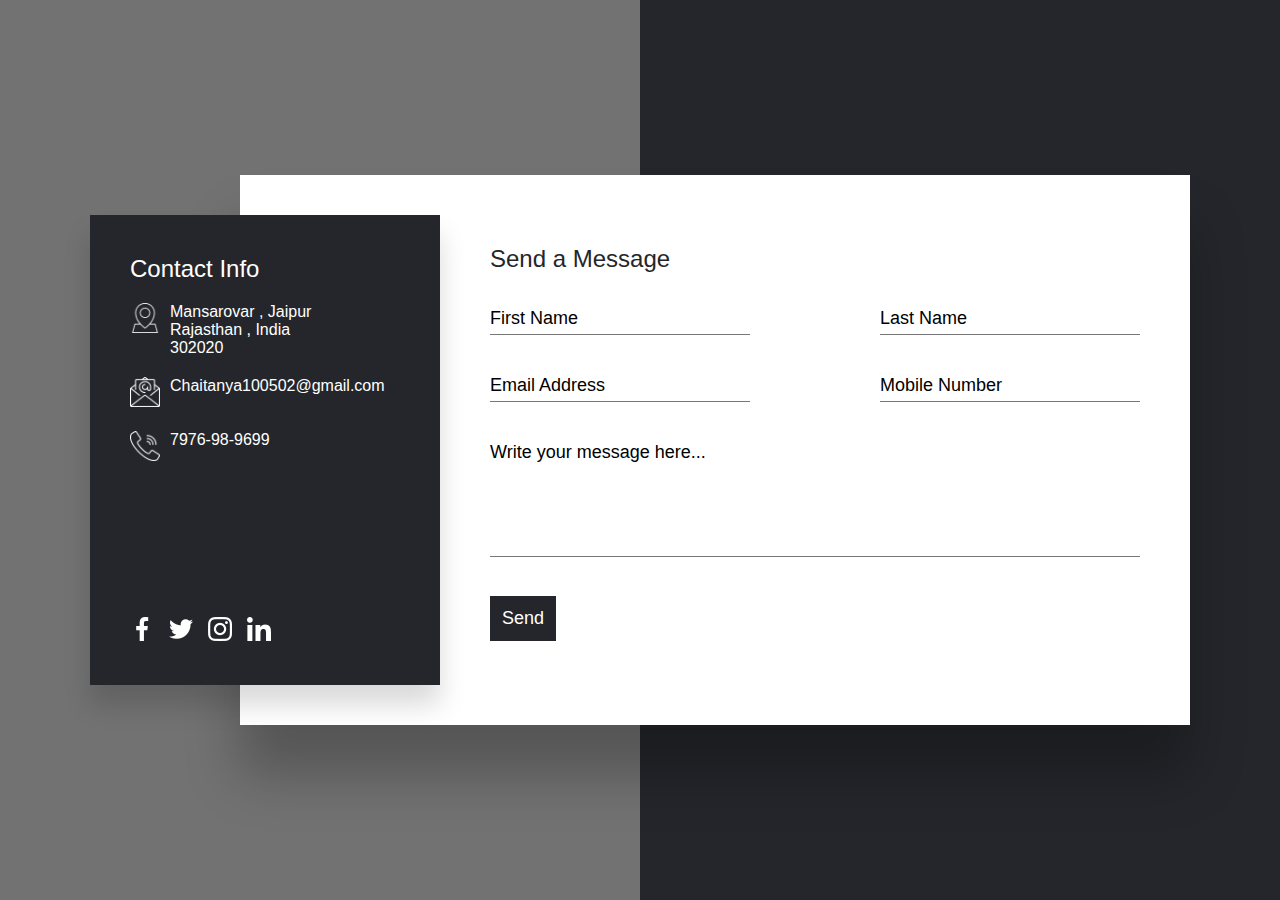
<file: Projects/contact us page/index.html>
<!DOCTYPE html>
<html lang="en">

<head>
    <meta charset="UTF-8">
    <meta http-equiv="X-UA-Compatible" content="IE=edge">
    <meta name="viewport" content="width=device-width, initial-scale=1.0">
    <link rel="stylesheet" href="style.css">
    <title>Document</title>
</head>

<body>

    <section>
        <div class="container">


            <!--Contact Info Starts-->
            <div class="contactInfo">
                <div>

                    <h2> Contact Info</h2>
                    <ul class="info">
                        <li>
                            <span> <img src="./Img/location.png" alt=""></span>
                            <span>
                                Mansarovar , Jaipur <br>
                                Rajasthan , India <br>
                                302020
                            </span>
                        </li>
                        <li>
                            <span> <img src="./Img/mail.png" alt=""></span>
                            <span> Chaitanya100502@gmail.com</span>
                        </li>
                        <li>
                            <span> <img src="./Img/call.png" alt=""></span>
                            <span> 7976-98-9699</span>
                        </li>
                    </ul>
                </div>
                <ul class="sci">

                    <li>
                        <a href="#"><img src="./Img/1.png" alt=""></a>
                    </li>
                    <li>
                        <a href="#"><img src="./Img/2.png" alt=""></a>
                    </li>
                    <li>
                        <a href="#"><img src="./Img/3.png" alt=""></a>
                    </li>

                    <li>
                        <a href="#"><img src="./Img/5.png" alt=""></a>
                    </li>

                </ul>
            </div>
            <!-- Contact Form Starts-->
            <div class="contactForm">
                <h2>Send a Message</h2>
                <div class="formBox">
                    <div class="inputBox w50">
                        <input type="text" required>
                        <span>First Name</span>
                    </div>
                    <div class="inputBox w50">
                        <input type="text" required>
                        <span>Last Name</span>
                    </div>
                    <div class="inputBox w50">
                        <input type="email" required>
                        <span>Email Address</span>
                    </div>
                    <div class="inputBox w50">
                        <input type="text" required>
                        <span>Mobile Number</span>
                    </div>
                    <div class="inputBox w100">
                        <textarea name="" id="" cols="30" rows="10" required></textarea>
                        <span>Write your message here...</span>
                    </div>
                    <div class="inputBox">
                        <input type="submit" value="Send">
                    </div>

                </div>

            </div>
        </div>
    </section>

</body>

</html>
</file>
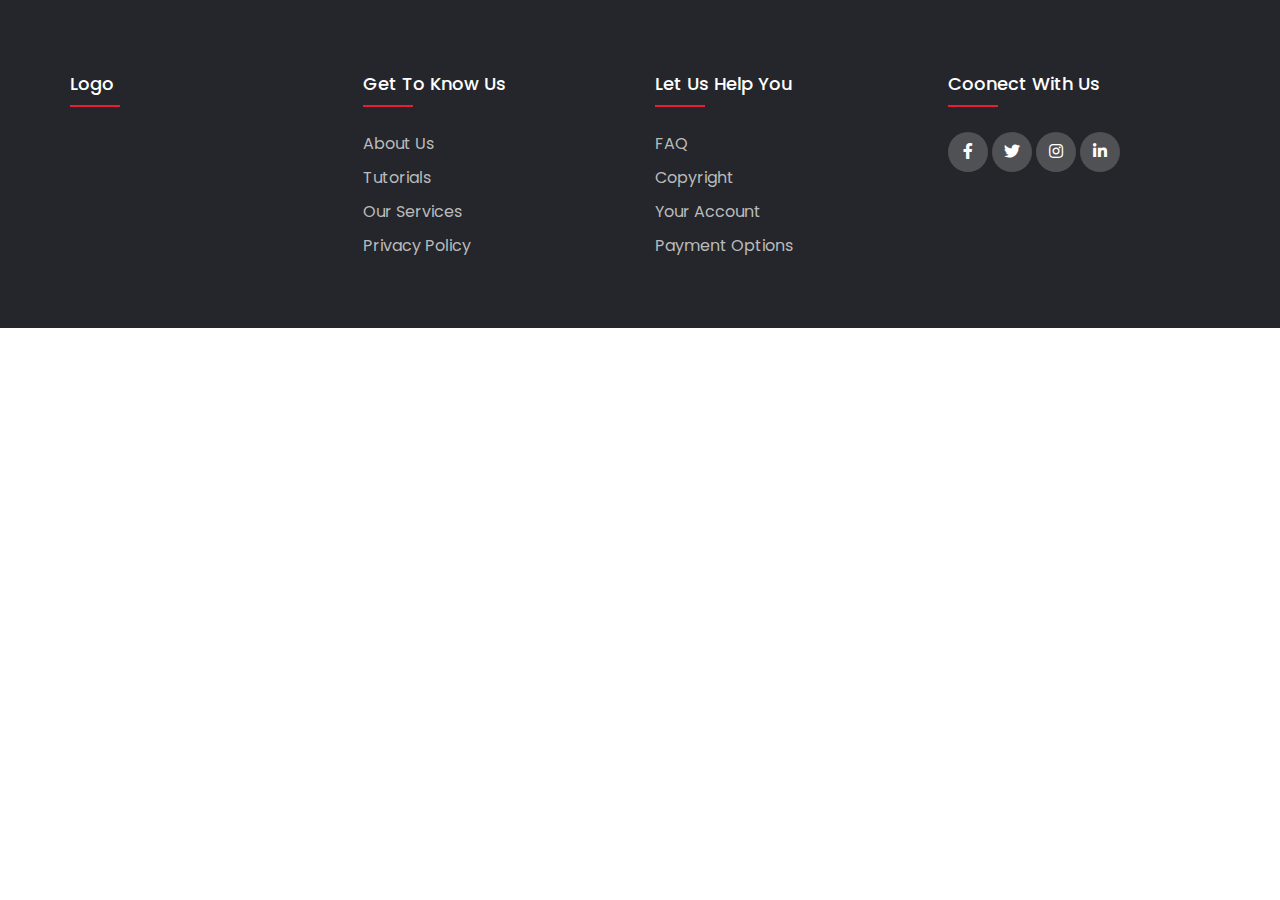
<file: Projects/footer/index.html>
<!DOCTYPE html>
<html lang="en">

<head>
    <meta charset="UTF-8">
    <meta http-equiv="X-UA-Compatible" content="IE=edge">
    <meta name="viewport" content="width=device-width, initial-scale=1.0">
    <!--This is linking the css file and the fonts-->
    <link rel="stylesheet" href="style.css">
    <link rel="stylesheet" href="https://cdnjs.cloudflare.com/ajax/libs/font-awesome/5.15.4/css/all.min.css">
    <title>Footer</title>
</head>

<body>
    <!--

         

    -->

    <footer class="footer">
        <div class="container">
            <div class="row">

                <div class="footer-col">
                    <h4>Logo</h4>
                    <!-- <ul>
                        <li> <a href="#">About us</a> </li>
                        <li><a href="#">Our Services</a></li>
                        <li> <a href="#">Privacy Policy</a></li>
                    </ul> -->
                </div>

                <div class="footer-col">
                    <h4> Get to know us</h4>
                    <ul>
                        <li> <a href="#">About us</a> </li>
                        <li> <a href="#">Tutorials</a></li>
                        <li><a href="#">Our Services</a></li>
                        <li> <a href="#">Privacy Policy</a></li>

                    </ul>
                </div>

                <div class="footer-col">
                    <h4> Let Us Help You</h4>
                    <ul>
                        <li><a href="#">FAQ</a> </li>
                        <li><a href="#">Copyright</a> </li>
                        <li><a href="#">Your Account</a></li>
                        <li><a href="#">Payment Options</a></li>

                    </ul>
                </div>

                <div class="footer-col">
                    <h4> Coonect with us</h4>
                    <div class="social-links">
                        <a href="#"> <i class="fab fa-facebook-f"></i></a>
                        <a href="#"> <i class="fab fa-twitter"></i></a>
                        <a href="#"> <i class="fab fa-instagram"></i></a>
                        <a href="#"> <i class="fab fa-linkedin-in"></i></a>
                    </div>
                </div>

            </div>

        </div>
    </footer>



</body>

</html>
</file>
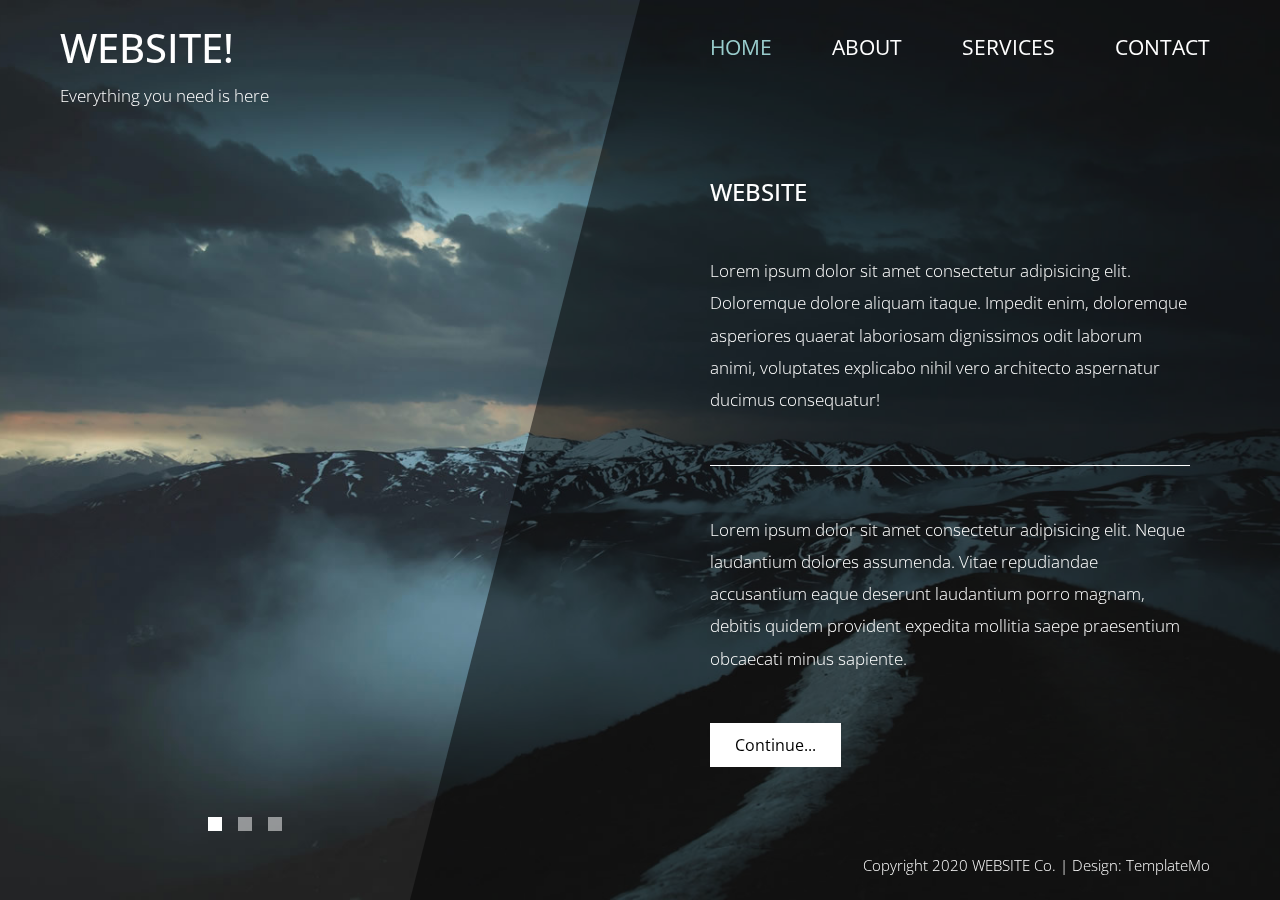
<file: templates/template1/index.html>
<!DOCTYPE html>
<html lang="en">

<head>
    <meta charset="UTF-8">
    <meta name="viewport" content="width=device-width, initial-scale=1.0">
    <meta http-equiv="X-UA-Compatible" content="ie=edge">
    <title>WEBSITE !</title>
    <link href="https://fonts.googleapis.com/css?family=Open+Sans:300,400" rel="stylesheet" />
    <!-- https://fonts.google.com/ -->
    <link href="css/bootstrap.min.css" rel="stylesheet" />



    <link href="css/templatemo-diagoona.css" rel="stylesheet" />



</head>

<body>
    <div class="tm-container">
        <div>
            <div class="tm-row pt-4">
                <div class="tm-col-left">
                    <div class="tm-site-header media">
                        <i class="fas fa-umbrella-beach fa-3x mt-1 tm-logo"></i>
                        <div class="media-body">
                            <h1 class="tm-sitename text-uppercase">WEBSITE!</h1>
                            <p class="tm-slogon">Everything you need is here</p>
                        </div>
                    </div>
                </div>
                <div class="tm-col-right">
                    <nav class="navbar navbar-expand-lg" id="tm-main-nav">
                        <button class="navbar-toggler toggler-example mr-0 ml-auto" type="button" data-toggle="collapse" data-target="#navbar-nav" aria-controls="navbar-nav" aria-expanded="false" aria-label="Toggle navigation">
                            <span><i class="fas fa-bars"></i></span>
                        </button>
                        <div class="collapse navbar-collapse tm-nav" id="navbar-nav">
                            <ul class="navbar-nav text-uppercase">
                                <li class="nav-item active">
                                    <a class="nav-link tm-nav-link" href="#">Home <span
                                            class="sr-only">(current)</span></a>
                                </li>
                                <li class="nav-item">
                                    <a class="nav-link tm-nav-link" href="about.html">About</a>
                                </li>
                                <li class="nav-item">
                                    <a class="nav-link tm-nav-link" href="services.html">Services</a>
                                </li>
                                <li class="nav-item">
                                    <a class="nav-link tm-nav-link" href="contact.html">Contact</a>
                                </li>
                            </ul>
                        </div>
                    </nav>
                </div>
            </div>

            <div class="tm-row">
                <div class="tm-col-left"></div>
                <main class="tm-col-right">
                    <section class="tm-content">
                        <h2 class="mb-5 tm-content-title">WEBSITE</h2>
                        <p class="mb-5">Lorem ipsum dolor sit amet consectetur adipisicing elit. Doloremque dolore aliquam itaque. Impedit enim, doloremque asperiores quaerat laboriosam dignissimos odit laborum animi, voluptates explicabo nihil vero architecto aspernatur
                            ducimus consequatur!</p>
                        <hr class="mb-5">
                        <p class="mb-5">Lorem ipsum dolor sit amet consectetur adipisicing elit. Neque laudantium dolores assumenda. Vitae repudiandae accusantium eaque deserunt laudantium porro magnam, debitis quidem provident expedita mollitia saepe praesentium obcaecati
                            minus sapiente.</p>
                        <a href="about.html" class="btn btn-primary">Continue...</a>
                    </section>
                </main>
            </div>
        </div>

        <div class="tm-row">
            <div class="tm-col-left text-center">
                <ul class="tm-bg-controls-wrapper">
                    <li class="tm-bg-control active" data-id="0"></li>
                    <li class="tm-bg-control" data-id="1"></li>
                    <li class="tm-bg-control" data-id="2"></li>
                </ul>
            </div>
            <div class="tm-col-right tm-col-footer">
                <footer class="tm-site-footer text-right">
                    <p class="mb-0">Copyright 2020 WEBSITE Co. | Design: <a rel="nofollow" target="_parent" href="https://templatemo.com" class="tm-text-link">TemplateMo</a></p>
                </footer>
            </div>
        </div>

        <!-- Diagonal background design -->
        <div class="tm-bg">
            <div class="tm-bg-left"></div>
            <div class="tm-bg-right"></div>
        </div>
    </div>

    <script src="js/jquery-3.4.1.min.js"></script>
    <script src="js/bootstrap.min.js"></script>
    <script src="js/jquery.backstretch.min.js"></script>
    <script src="js/templatemo-script.js"></script>
</body>

</html>
</file>
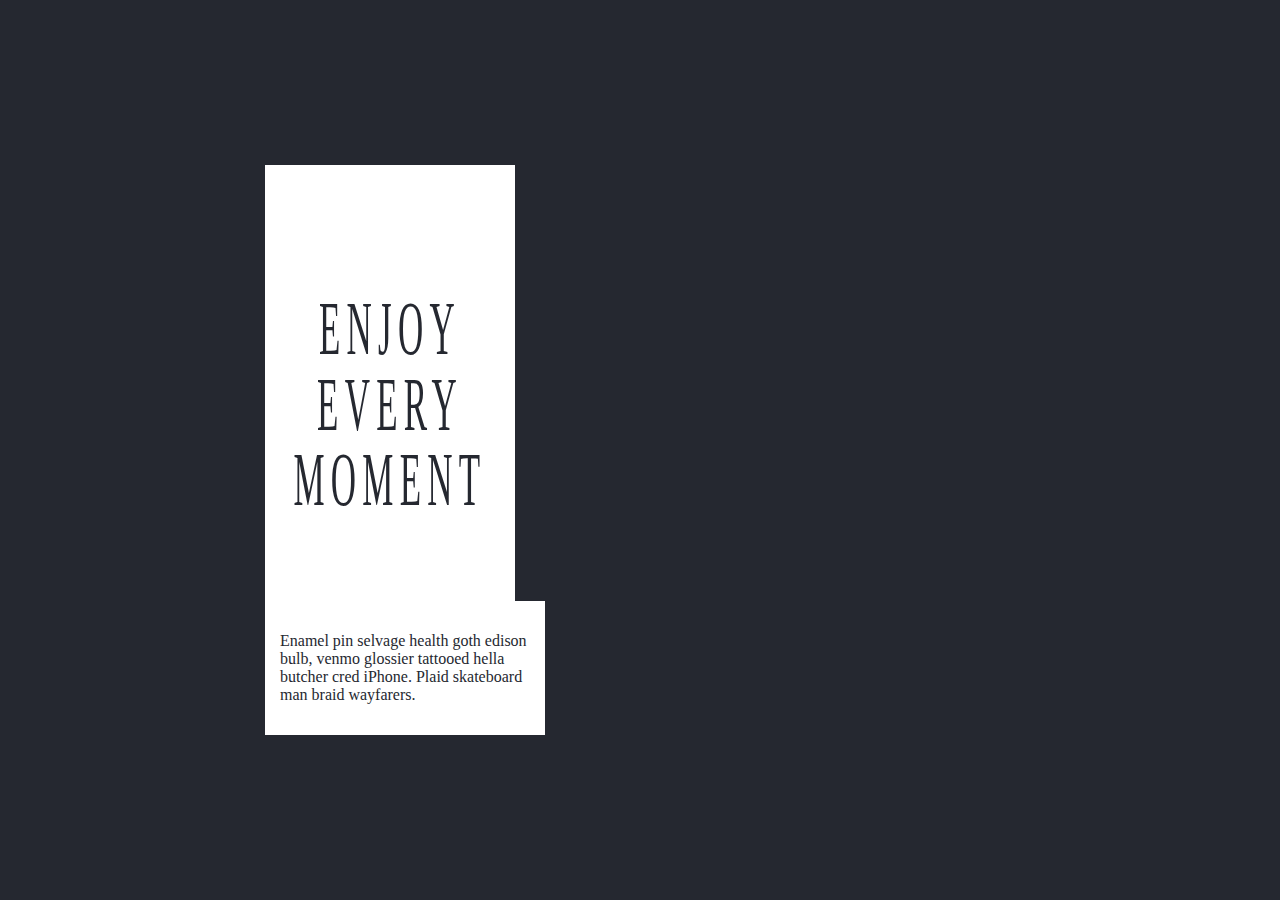
<file: Projects/Cards/2/index.html>
<!DOCTYPE html>
<html lang="en">

<head>
    <meta charset="UTF-8">
    <meta http-equiv="X-UA-Compatible" content="IE=edge">
    <meta name="viewport" content="width=device-width, initial-scale=1.0">
    <link rel="stylesheet" href="style.css">
    <title>Document</title>

</head>

<body>


    <div class="container-fluid">
        <!-- <div> -->
        <!-- <figure>
                <div class="media" style="background-image:url(https://s3-us-west-2.amazonaws.com/s.cdpn.io/584938/bg_15.png)"></div>
                <figcaption>
                    <svg viewBox="0 0 200 200" version="1.1" preserveAspectRatio="none" xmlns="http://www.w3.org/2000/svg">
                <defs>
                  <mask id="mask" x="0" y="0" width="100%" height="100%">
                    <rect id="alpha" x="0" y="0" width="100%" height="100%"></rect>
                    <text class="title" dx="50%" dy="2.5em">ENJOY</text>
                    <text class="title" dx="50%" dy="3.5em">EVERY</text>
                    <text class="title" dx="50%" dy="4.5em">MOMENT</text>
                  </mask>
                </defs>
                <rect id="base" x="0" y="0" width="100%" height="100%"></rect>
              </svg>
                    <div class="body">
                        <p>Enamel pin selvage health goth edison bulb, venmo glossier tattooed hella butcher cred iPhone.</p>
                    </div>
                </figcaption>
                <a href="#"></a>
            </figure>
        </div> -->
        <div>
            <figure>
                <div class="media" style="background-image:url(https://s3-us-west-2.amazonaws.com/s.cdpn.io/584938/bg_5.png)"></div>
                <figcaption>
                    <svg viewBox="0 0 200 200" version="1.1" preserveAspectRatio="none" xmlns="http://www.w3.org/2000/svg">
                <defs>
                  <mask id="mask" x="0" y="0" width="100%" height="100%">
                    <rect id="alpha" x="0" y="0" width="100%" height="100%"></rect>
                    <text class="title" dx="50%" dy="2.5em">ENJOY</text>
                    <text class="title" dx="50%" dy="3.5em">EVERY</text>
                    <text class="title" dx="50%" dy="4.5em">MOMENT</text>
                  </mask>
                </defs>
                <rect id="base" x="0" y="0" width="100%" height="100%"></rect>
              </svg>
                    <div class="body">
                        <p>Enamel pin selvage health goth edison bulb, venmo glossier tattooed hella butcher cred iPhone. Plaid skateboard man braid wayfarers.</p>
                    </div>
                </figcaption>
                <a href="#"></a>
            </figure>
        </div>
    </div>

</body>

</html>
</file>
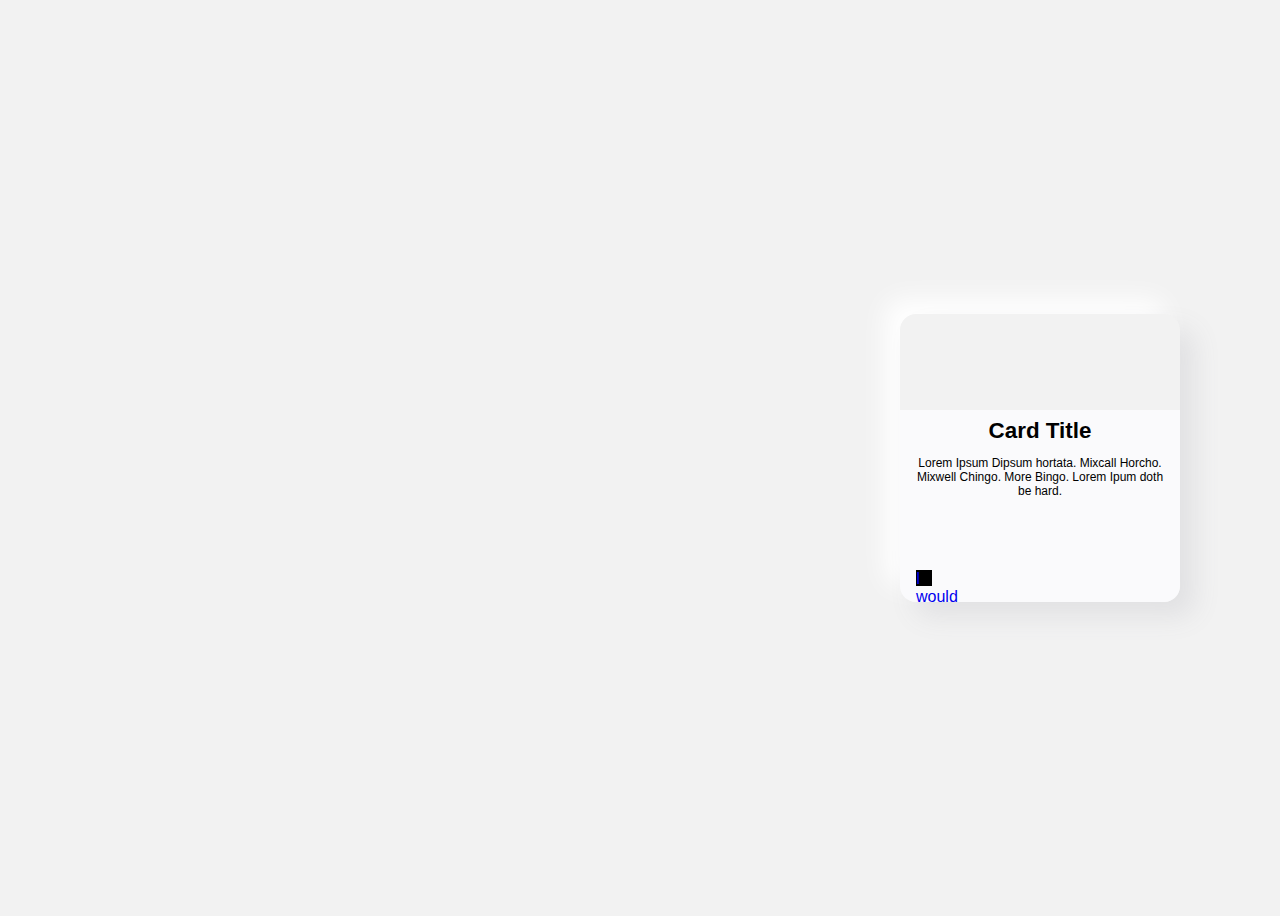
<file: Projects/Cards/3/index.html>
<!DOCTYPE html>
<html lang="en">

<head>
    <meta charset="UTF-8">
    <meta http-equiv="X-UA-Compatible" content="IE=edge">
    <meta name="viewport" content="width=device-width, initial-scale=1.0">
    <link rel="stylesheet" href="style.css">
    <title>Document</title>
</head>

<body>

    <div class="center">
        <div class="property-card">
            <a href="#">
                <div class="property-image">
                    <div class="property-image-title">
                        <h5>Card Title</h5> If you want it, turn on the CSS also.
                    </div>
                </div>
            </a>
            <div class="property-description">
                <h5> Card Title </h5>
                <p>Lorem Ipsum Dipsum hortata. Mixcall Horcho. Mixwell Chingo. More Bingo. Lorem Ipum doth be hard.</p>
            </div>
            <a href="#">
                <div class="property-social-icons">
                    I would usually put multipe divs inside here set to flex. Some people might use Ul li. Multiple Solutions
                </div>
            </a>
        </div>
    </div>




</body>

</html>
</file>
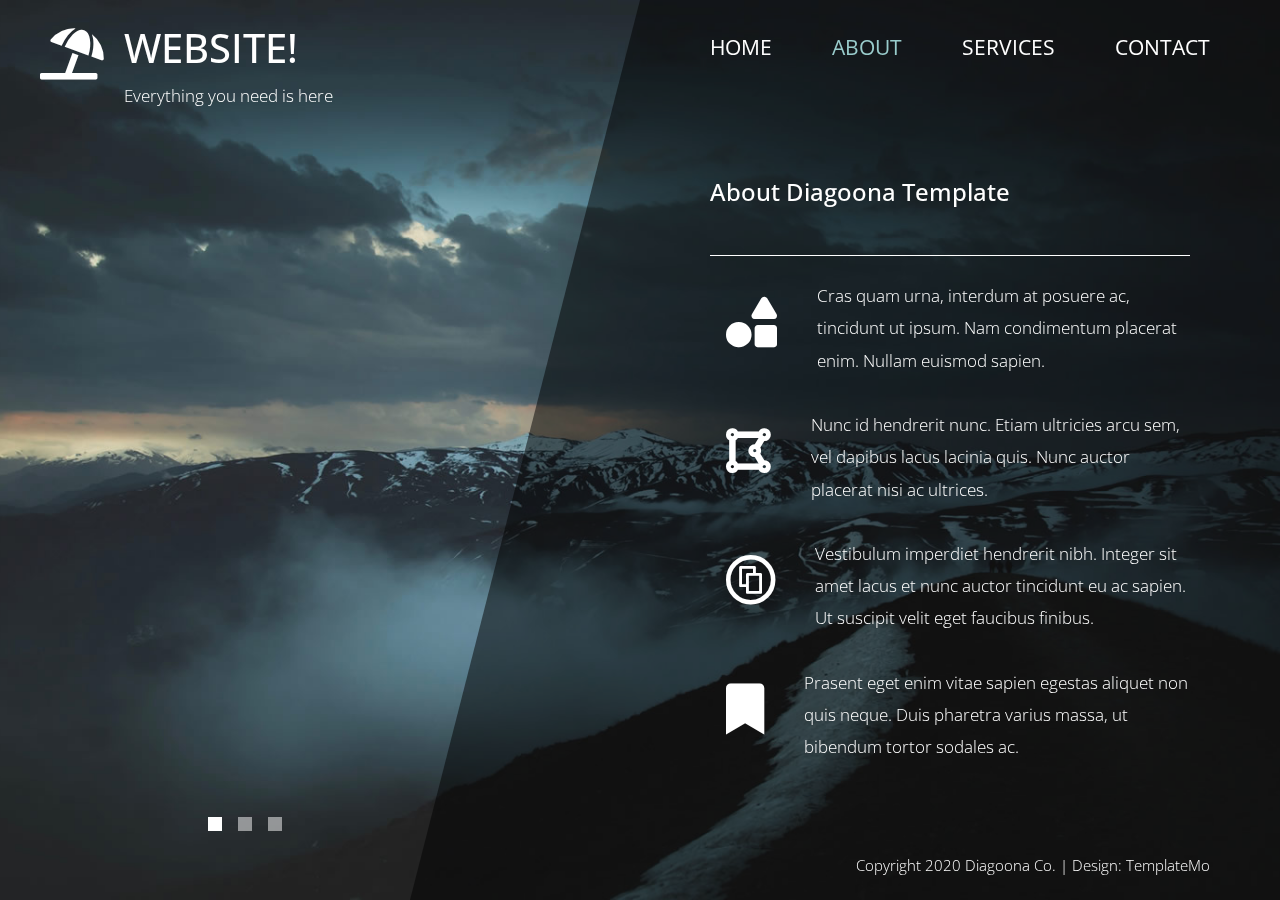
<file: templates/template1/about.html>
<!DOCTYPE html>
<html lang="en">

<head>
    <meta charset="UTF-8">
    <meta name="viewport" content="width=device-width, initial-scale=1.0">
    <meta http-equiv="X-UA-Compatible" content="ie=edge">
    <title>WEBSITE !</title>
    <link href="https://fonts.googleapis.com/css?family=Open+Sans:300,400" rel="stylesheet" />
    <!-- https://fonts.google.com/ -->
    <link href="css/bootstrap.min.css" rel="stylesheet" />
    <!-- https://getbootstrap.com/ -->
    <link href="fontawesome/css/all.min.css" rel="stylesheet" />
    <!-- https://fontawesome.com/ -->
    <link href="css/templatemo-diagoona.css" rel="stylesheet" />
    <!--

TemplateMo 550 Diagoona

https://templatemo.com/tm-550-diagoona

-->
</head>

<body>
    <div class="tm-container">
        <div>
            <div class="tm-row pt-4">
                <div class="tm-col-left">
                    <div class="tm-site-header media">
                        <i class="fas fa-umbrella-beach fa-3x mt-1 tm-logo"></i>
                        <div class="media-body">
                            <h1 class="tm-sitename text-uppercase">WEBSITE!</h1>
                            <p class="tm-slogon">Everything you need is here</p>
                        </div>
                    </div>
                </div>
                <div class="tm-col-right">
                    <nav class="navbar navbar-expand-lg" id="tm-main-nav">
                        <button class="navbar-toggler toggler-example mr-0 ml-auto" type="button" data-toggle="collapse" data-target="#navbar-nav" aria-controls="navbar-nav" aria-expanded="false" aria-label="Toggle navigation">
                            <span><i class="fas fa-bars"></i></span>
                        </button>
                        <div class="collapse navbar-collapse tm-nav" id="navbar-nav">
                            <ul class="navbar-nav text-uppercase">
                                <li class="nav-item">
                                    <a class="nav-link tm-nav-link" href="index.html">Home</a>
                                </li>
                                <li class="nav-item active">
                                    <a class="nav-link tm-nav-link" href="about.html">About <span
                                            class="sr-only">(current)</span></a>
                                </li>
                                <li class="nav-item">
                                    <a class="nav-link tm-nav-link" href="services.html">Services</a>
                                </li>
                                <li class="nav-item">
                                    <a class="nav-link tm-nav-link" href="contact.html">Contact</a>
                                </li>
                            </ul>
                        </div>
                    </nav>
                </div>
            </div>

            <div class="tm-row">
                <div class="tm-col-left"></div>
                <main class="tm-col-right">
                    <section class="tm-content tm-about">
                        <h2 class="mb-5 tm-content-title">About Diagoona Template</h2>
                        <hr class="mb-4">
                        <div class="media my-3">
                            <i class="fas fa-shapes fa-3x p-3 mr-4"></i>
                            <div class="media-body">
                                <p>Cras quam urna, interdum at posuere ac, tincidunt ut ipsum. Nam condimentum placerat enim. Nullam euismod sapien.</p>
                            </div>
                        </div>
                        <div class="media my-3">
                            <i class="fas fa-draw-polygon fa-3x p-3 mr-4"></i>
                            <div class="media-body">
                                <p>Nunc id hendrerit nunc. Etiam ultricies arcu sem, vel dapibus lacus lacinia quis. Nunc auctor placerat nisi ac ultrices.</p>
                            </div>
                        </div>
                        <div class="media my-3">
                            <i class="fab fa-creative-commons-share fa-3x p-3 mr-4"></i>
                            <div class="media-body">
                                <p>Vestibulum imperdiet hendrerit nibh. Integer sit amet lacus et nunc auctor tincidunt eu ac sapien. Ut suscipit velit eget faucibus finibus.</p>
                            </div>
                        </div>
                        <div class="media my-3">
                            <i class="fas fa-bookmark fa-3x p-3 mr-4"></i>
                            <div class="media-body">
                                <p>Prasent eget enim vitae sapien egestas aliquet non quis neque. Duis pharetra varius massa, ut bibendum tortor sodales ac.</p>
                            </div>
                        </div>
                    </section>
                </main>
            </div>
        </div>

        <div class="tm-row">
            <div class="tm-col-left text-center">
                <ul class="tm-bg-controls-wrapper">
                    <li class="tm-bg-control active" data-id="0"></li>
                    <li class="tm-bg-control" data-id="1"></li>
                    <li class="tm-bg-control" data-id="2"></li>
                </ul>
            </div>
            <div class="tm-col-right tm-col-footer">
                <footer class="tm-site-footer text-right">
                    <p class="mb-0">Copyright 2020 Diagoona Co. | Design: <a rel="nofollow" target="_parent" href="https://templatemo.com" class="tm-text-link">TemplateMo</a></p>
                </footer>
            </div>
        </div>

        <!-- Diagonal background design -->
        <div class="tm-bg">
            <div class="tm-bg-left"></div>
            <div class="tm-bg-right"></div>
        </div>
    </div>

    <script src="js/jquery-3.4.1.min.js"></script>
    <script src="js/bootstrap.min.js"></script>
    <script src="js/jquery.backstretch.min.js"></script>
    <script src="js/templatemo-script.js"></script>
</body>

</html>
</file>
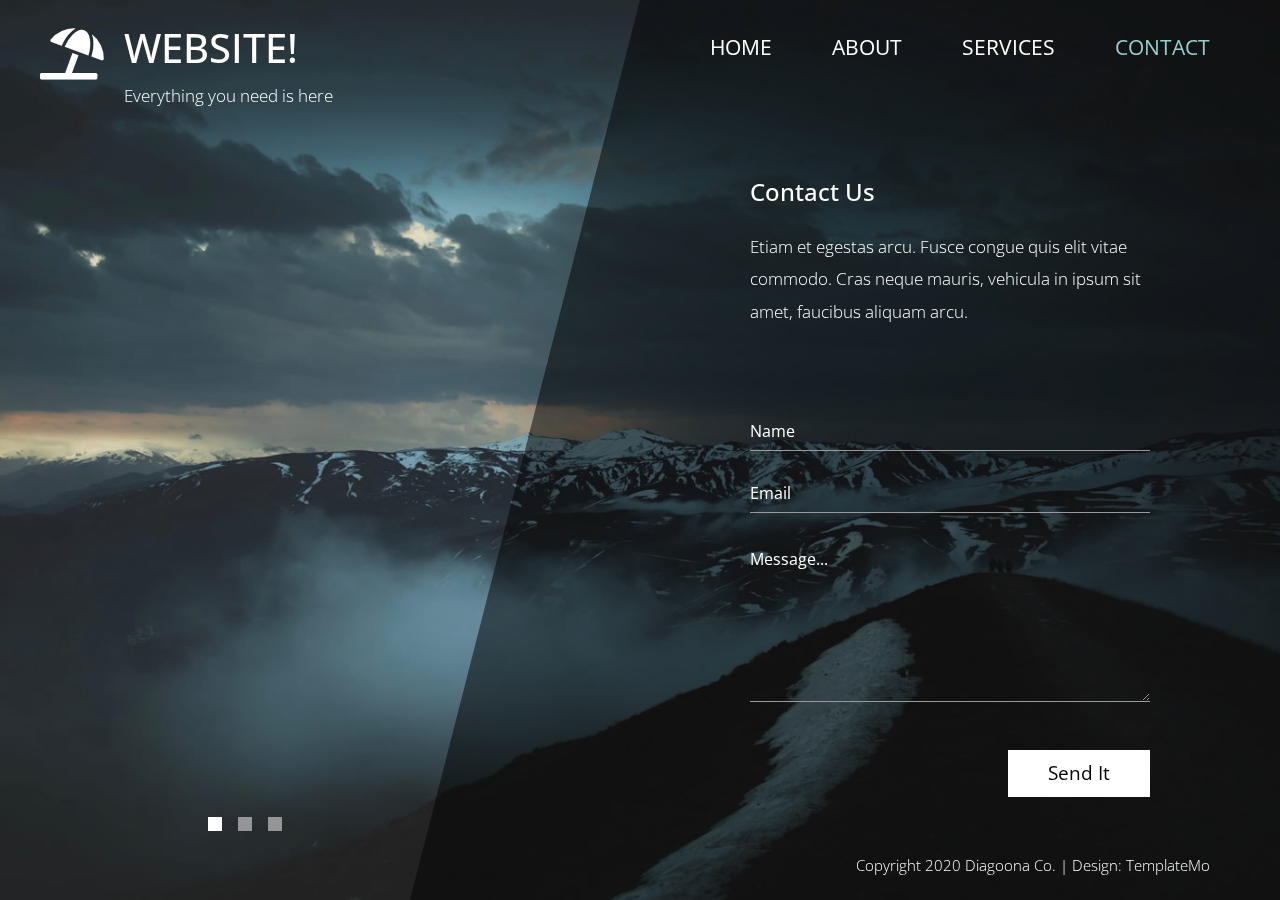
<file: templates/template1/contact.html>
<!DOCTYPE html>
<html lang="en">

<head>
    <meta charset="UTF-8">
    <meta name="viewport" content="width=device-width, initial-scale=1.0">
    <meta http-equiv="X-UA-Compatible" content="ie=edge">
    <title>WEBSITE !</title>
    <link href="https://fonts.googleapis.com/css?family=Open+Sans:300,400" rel="stylesheet" />
    <!-- https://fonts.google.com/ -->
    <link href="css/bootstrap.min.css" rel="stylesheet" />
    <!-- https://getbootstrap.com/ -->
    <link href="fontawesome/css/all.min.css" rel="stylesheet" />
    <!-- https://fontawesome.com/ -->
    <link href="css/templatemo-diagoona.css" rel="stylesheet" />
    <!--

TemplateMo 550 Diagoona

https://templatemo.com/tm-550-diagoona

-->
</head>

<body>
    <div class="tm-container">
        <div>
            <div class="tm-row pt-4">
                <div class="tm-col-left">
                    <div class="tm-site-header media">
                        <i class="fas fa-umbrella-beach fa-3x mt-1 tm-logo"></i>
                        <div class="media-body">
                            <h1 class="tm-sitename text-uppercase">WEBSITE!</h1>
                            <p class="tm-slogon">Everything you need is here</p>
                        </div>
                    </div>
                </div>
                <div class="tm-col-right">
                    <nav class="navbar navbar-expand-lg" id="tm-main-nav">
                        <button class="navbar-toggler toggler-example mr-0 ml-auto" type="button" data-toggle="collapse" data-target="#navbar-nav" aria-controls="navbar-nav" aria-expanded="false" aria-label="Toggle navigation">
                            <span><i class="fas fa-bars"></i></span>
                        </button>
                        <div class="collapse navbar-collapse tm-nav" id="navbar-nav">
                            <ul class="navbar-nav text-uppercase">
                                <li class="nav-item">
                                    <a class="nav-link tm-nav-link" href="index.html">Home</a>
                                </li>
                                <li class="nav-item">
                                    <a class="nav-link tm-nav-link" href="about.html">About</a>
                                </li>
                                <li class="nav-item">
                                    <a class="nav-link tm-nav-link" href="services.html">Services</a>
                                </li>
                                <li class="nav-item active">
                                    <a class="nav-link tm-nav-link" href="contact.html">Contact <span
                                            class="sr-only">(current)</span></a>
                                </li>
                            </ul>
                        </div>
                    </nav>
                </div>
            </div>

            <div class="tm-row">
                <div class="tm-col-left"></div>
                <main class="tm-col-right tm-contact-main">
                    <!-- Content -->
                    <section class="tm-content tm-contact">
                        <h2 class="mb-4 tm-content-title">Contact Us</h2>
                        <p class="mb-85">Etiam et egestas arcu. Fusce congue quis elit vitae commodo. Cras neque mauris, vehicula in ipsum sit amet, faucibus aliquam arcu.</p>
                        <form id="contact-form" action="" method="POST">
                            <div class="form-group mb-4">
                                <input type="text" name="name" class="form-control" placeholder="Name" required="" />
                            </div>
                            <div class="form-group mb-4">
                                <input type="email" name="email" class="form-control" placeholder="Email" required="" />
                            </div>
                            <div class="form-group mb-5">
                                <textarea rows="6" name="message" class="form-control" placeholder="Message..." required=""></textarea>
                            </div>
                            <div class="text-right">
                                <button type="submit" class="btn btn-big btn-primary">Send It</button>
                            </div>
                        </form>
                    </section>
                </main>
            </div>
        </div>

        <div class="tm-row">
            <div class="tm-col-left text-center">
                <ul class="tm-bg-controls-wrapper">
                    <li class="tm-bg-control active" data-id="0"></li>
                    <li class="tm-bg-control" data-id="1"></li>
                    <li class="tm-bg-control" data-id="2"></li>
                </ul>
            </div>
            <div class="tm-col-right tm-col-footer">
                <footer class="tm-site-footer text-right">
                    <p class="mb-0">Copyright 2020 Diagoona Co. | Design: <a rel="nofollow" target="_parent" href="https://templatemo.com" class="tm-text-link">TemplateMo</a></p>
                </footer>
            </div>
        </div>

        <div class="tm-bg">
            <!-- Diagonal background design -->
            <div class="tm-bg-left"></div>
            <div class="tm-bg-right"></div>
        </div>
    </div>

    <script src="js/jquery-3.4.1.min.js"></script>
    <script src="js/bootstrap.min.js"></script>
    <script src="js/jquery.backstretch.min.js"></script>
    <script src="js/templatemo-script.js"></script>
</body>

</html>
</file>
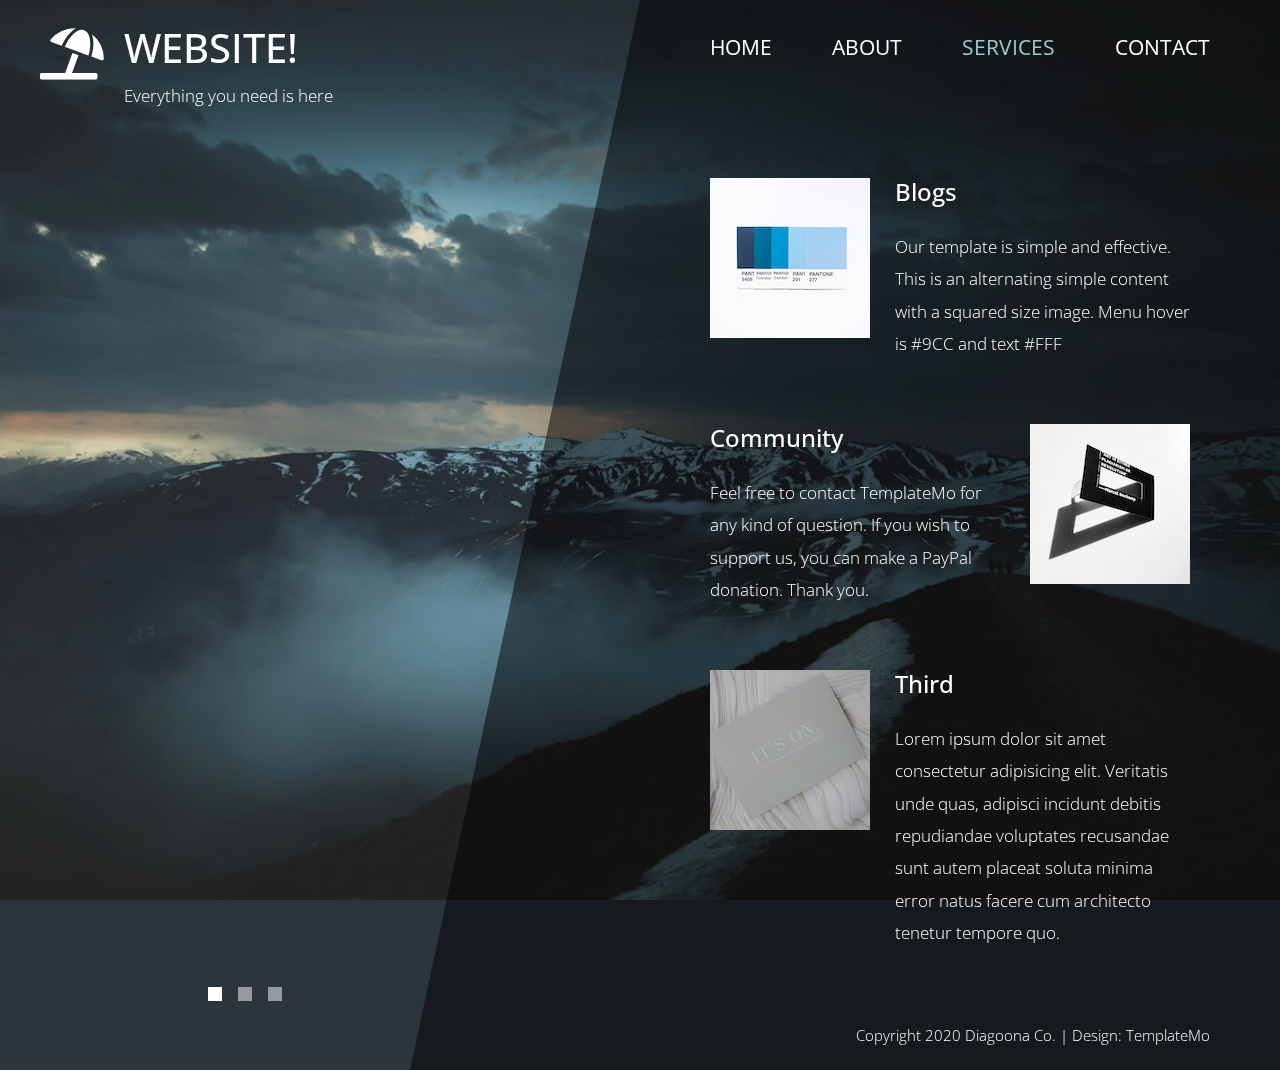
<file: templates/template1/services.html>
<!DOCTYPE html>
<html lang="en">

<head>
    <meta charset="UTF-8">
    <meta name="viewport" content="width=device-width, initial-scale=1.0">
    <meta http-equiv="X-UA-Compatible" content="ie=edge">
    <title>WEBSITE !</title>
    <link href="https://fonts.googleapis.com/css?family=Open+Sans:300,400" rel="stylesheet" />
    <!-- https://fonts.google.com/ -->
    <link href="css/bootstrap.min.css" rel="stylesheet" />
    <!-- https://getbootstrap.com/ -->
    <link href="fontawesome/css/all.min.css" rel="stylesheet" />
    <!-- https://fontawesome.com/ -->
    <link href="css/templatemo-diagoona.css" rel="stylesheet" />
    <!--

TemplateMo 550 Diagoona

https://templatemo.com/tm-550-diagoona

-->
</head>

<body>
    <div class="tm-container">
        <div>
            <div class="tm-row pt-4">
                <div class="tm-col-left">
                    <div class="tm-site-header media">
                        <i class="fas fa-umbrella-beach fa-3x mt-1 tm-logo"></i>
                        <div class="media-body">
                            <h1 class="tm-sitename text-uppercase">WEBSITE!</h1>
                            <p class="tm-slogon">Everything you need is here</p>
                        </div>
                    </div>
                </div>
                <div class="tm-col-right">
                    <nav class="navbar navbar-expand-lg" id="tm-main-nav">
                        <button class="navbar-toggler toggler-example mr-0 ml-auto" type="button" data-toggle="collapse" data-target="#navbar-nav" aria-controls="navbar-nav" aria-expanded="false" aria-label="Toggle navigation">
                            <span><i class="fas fa-bars"></i></span>
                        </button>
                        <div class="collapse navbar-collapse tm-nav" id="navbar-nav">
                            <ul class="navbar-nav text-uppercase">
                                <li class="nav-item">
                                    <a class="nav-link tm-nav-link" href="index.html">Home</a>
                                </li>
                                <li class="nav-item">
                                    <a class="nav-link tm-nav-link" href="about.html">About</a>
                                </li>
                                <li class="nav-item active">
                                    <a class="nav-link tm-nav-link" href="services.html">Services <span
                                            class="sr-only">(current)</span></a>
                                </li>
                                <li class="nav-item">
                                    <a class="nav-link tm-nav-link" href="contact.html">Contact</a>
                                </li>
                            </ul>
                        </div>
                    </nav>
                </div>
            </div>

            <div class="tm-row">
                <div class="tm-col-left"></div>
                <main class="tm-col-right">
                    <section class="tm-content">
                        <div class="media my-3 mb-5 tm-service-media tm-service-media-img-l">
                            <img src="img/services-1.jpg" alt="Image" class="tm-service-img">
                            <div class="media-body tm-service-text">
                                <h2 class="mb-4 tm-content-title"> Blogs </h2>
                                <p>Our template is simple and effective. This is an alternating simple content with a squared size image. Menu hover is #9CC and text #FFF</p>
                            </div>
                        </div>
                        <div class="media my-3 mb-5 tm-service-media">
                            <div class="media-body tm-service-text">
                                <h2 class="mb-4 tm-content-title">Community</h2>
                                <p>Feel free to contact TemplateMo for any kind of question. If you wish to support us, you can make a PayPal donation. Thank you.</p>
                            </div>
                            <img src="img/services-2.jpg" alt="Image" class="tm-service-img-r">
                        </div>
                        <div class="media my-3 tm-service-media tm-service-media-img-l">
                            <img src="img/services-3.jpg" alt="Image" class="tm-service-img">
                            <div class="media-body tm-service-text">
                                <h2 class="mb-4 tm-content-title">Third</h2>
                                <p>Lorem ipsum dolor sit amet consectetur adipisicing elit. Veritatis unde quas, adipisci incidunt debitis repudiandae voluptates recusandae sunt autem placeat soluta minima error natus facere cum architecto tenetur tempore
                                    quo.</p>
                            </div>
                        </div>
                    </section>
                </main>
            </div>
        </div>

        <div class="tm-row">
            <div class="tm-col-left text-center">
                <ul class="tm-bg-controls-wrapper">
                    <li class="tm-bg-control active" data-id="0"></li>
                    <li class="tm-bg-control" data-id="1"></li>
                    <li class="tm-bg-control" data-id="2"></li>
                </ul>
            </div>
            <div class="tm-col-right tm-col-footer">
                <footer class="tm-site-footer text-right">
                    <p class="mb-0">Copyright 2020 Diagoona Co. | Design: <a rel="nofollow" target="_parent" href="https://templatemo.com" class="tm-text-link">TemplateMo</a></p>
                </footer>
            </div>
        </div>

        <!-- Diagonal background design -->
        <div class="tm-bg">
            <div class="tm-bg-left"></div>
            <div class="tm-bg-right"></div>
        </div>
    </div>

    <script src="js/jquery-3.4.1.min.js"></script>
    <script src="js/bootstrap.min.js"></script>
    <script src="js/jquery.backstretch.min.js"></script>
    <script src="js/templatemo-script.js"></script>
</body>

</html>
</file>
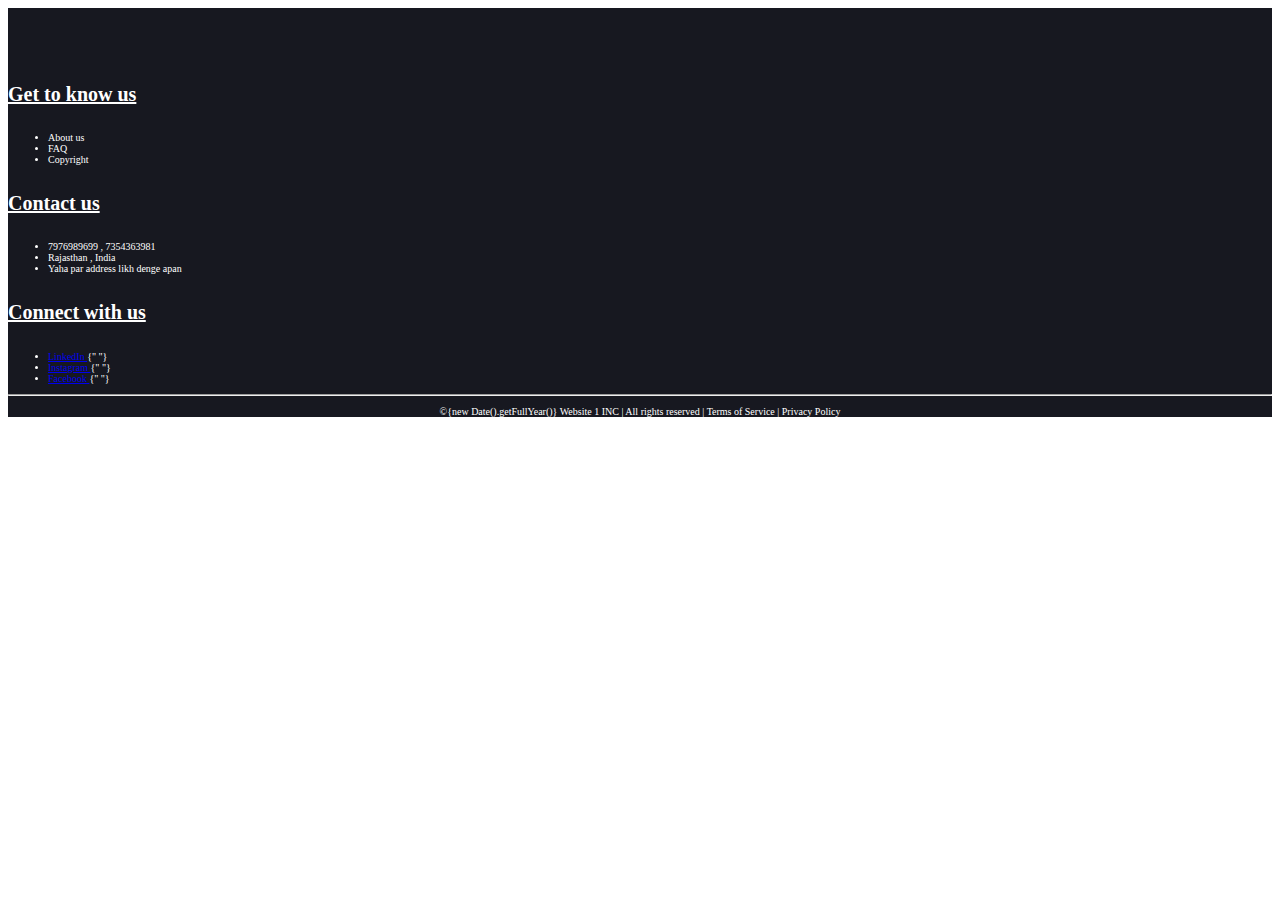
<file: templates/template2/footer.html>
<!DOCTYPE html>
<html lang="en">

<head>
    <meta charset="UTF-8">
    <meta http-equiv="X-UA-Compatible" content="IE=edge">
    <meta name="viewport" content="width=device-width, initial-scale=1.0">
    <link rel="stylesheet" href="footer.css">
    <title>Document</title>
</head>

<body>

    <div class="main-footer">
        <div class="container">
            <div class="row">
                <div class="col">
                    <h4 class="heading">Get to know us</h4>
                    <ul class="list-unstyled">
                        <li>About us</li>
                        <li>FAQ</li>
                        <li>Copyright</li>

                    </ul>
                </div>
                <div class="col">
                    <h4 class="heading"> Contact us</h4>
                    <ul class="list-unstyled">
                        <li>7976989699 , 7354363981</li>
                        <li>Rajasthan , India</li>
                        <li>Yaha par address likh denge apan</li>
                    </ul>
                </div>
                <div class="col">
                    <h4 class="heading">Connect with us</h4>
                    <ul class="list-unstyled">
                        <li>
                            <a href="https://www.linkedin.com/in/chaitanya-khurana-4b24991bb/" target="blank">
                    LinkedIn
                  </a>{" "} &nbsp;
                        </li>
                        <li>
                            <a href="https://www.instagram.com/chaitanya_khurana/" target="blank">
                    Instagram
                  </a>{" "} &nbsp;
                        </li>
                        <li>
                            <a href="https://www.instagram.com/chaitanya_khurana/" target="blank">
                    Facebook
                  </a>{" "} &nbsp;
                        </li>
                    </ul>
                </div>

            </div>
            <hr />
            <div class="row">
                <p class=" col-sm">
                    &copy;{new Date().getFullYear()} Website 1 INC | All rights reserved |
                    <Link to='/terms'>Terms of Service</Link> |
                    <Link to='/policy'>Privacy Policy</Link>
                </p>

            </div>
        </div>
    </div>

</body>

</html>
</file>
<file: Projects/contact us page/style.css>
* {
    margin: 0;
    padding: 0;
    box-sizing: border-box;
    font-family: 'Poppins', sans-serif;
}

section {
    display: flex;
    justify-content: center;
    align-items: center;
    min-height: 100vh;
    background: #24262b;
}

section::before {
    content: '';
    position: absolute;
    top: 0;
    left: 0;
    width: 50%;
    height: 100%;
    background: rgb(114, 114, 114);
}

.container {
    position: relative;
    min-width: 1100px;
    min-height: 550px;
    display: flex;
    z-index: 2;
}

.container .contactInfo {
    position: absolute;
    top: 40px;
    width: 350px;
    height: 470px;
    /*calc(100%-80px)*/
    background: #24262b;
    z-index: 1;
    padding: 40px;
    display: flex;
    justify-content: center;
    flex-direction: column;
    justify-content: space-between;
    box-shadow: 0 20px 25px rgba(0, 0, 0, 0.15);
}

.container .contactInfo h2 {
    color: white;
    font-size: 24px;
    font-weight: 500;
}

.container .contactInfo ul.info {
    position: relative;
    margin: 20px 0;
}

.container .contactInfo ul.info li {
    position: relative;
    list-style: none;
    display: flex;
    margin: 20px 0;
    cursor: pointer;
    align-items: flex-start;
}

.container .contactInfo ul.info li span:nth-child(1) {
    width: 30px;
    min-height: 30px;
}

.container .contactInfo ul.info li span:nth-child(1) img {
    max-width: 100%;
    filter: invert(1);
}

.container .contactInfo ul.info li span:nth-child(2) {
    color: #fff;
    margin-left: 10px;
    font-weight: 300;
}

.container .contactInfo ul.sci {
    position: relative;
    display: flex;
}

.container .contactInfo ul.sci li {
    list-style: none;
    margin-right: 15px;
}

.container .contactInfo ul.sci li a {
    text-decoration: none;
}

.container .contactInfo ul.sci li a img {
    filter: invert(1);
}

.container .contactForm {
    position: absolute;
    padding: 70px 50px;
    padding-left: 250px;
    margin-left: 150px;
    width: 950px;
    height: 100%;
    background: #fff;
    box-shadow: 0 50px 50px rgba(0, 0, 0, 0.25);
}

.container .contactForm h2 {
    color: #24262b;
    font-size: 24px;
    font-weight: 500;
}

.container .contactForm .formBox {
    position: relative;
    display: flex;
    justify-content: space-between;
    flex-wrap: wrap;
    padding-top: 30px;
}

.container .contactForm .formBox .inputBox {
    position: relative;
    margin-bottom: 35px;
}

.container .contactForm .formBox .inputBox.w50 {
    width: 40%;
}

.container .contactForm .formBox .inputBox.w100 {
    width: 100%;
}

.container .contactForm .formBox .inputBox input,
.container .contactForm .formBox .inputBox textarea {
    width: 100%;
    resize: none;
    padding: 5px 0;
    font-size: 18px;
    font-weight: 300;
    color: #333;
    border: none;
    outline: none;
    border-bottom: 1px solid #777;
}

.container .contactForm .formBox .inputBox textarea {
    height: 120px;
}

.container .contactForm .formBox .inputBox span {
    position: absolute;
    Left: 0;
    padding: 5px 0;
    pointer-events: none;
    font-size: 18px;
    font-weight: 300;
    transition: 0.3s;
}

.container .contactForm .formBox .inputBox input:focus~span,
.container .contactForm .formBox .inputBox input:valid~span,
.container .contactForm .formBox .inputBox textarea:focus~span,
.container .contactForm .formBox .inputBox textarea:valid~span {
    transform: translateY(-20px);
    font-size: 12px;
    font-weight: 400;
    Letter-spacing: 1px;
    color: #24262b;
    font-weight: 500;
}

.container .contactForm .formBox .inputBox input[type="submit"] {
    position: relative;
    cursor: pointer;
    background: #24262b;
    color: white;
    border: none;
    max-width: 150px;
    padding: 12px;
}

.container .contactForm .formBox .inputBox input[type="submit"]:hover {
    background: rgb(30, 33, 140);
}


/* Responsive Code */

@media ( max-width: 1200px) {
    .container {
        width: 90%;
        min-width: auto;
        margin: 20px;
        box-shadow: 0 20px 50px rgba(0, 0, 0, 0.25);
    }
    .container .contactInfo {
        top: 0;
        height: 500px;
        position: relative;
        box-shadow: none;
    }
    .container .contactForm {
        position: relative;
        width: calc(100%-350px);
        padding-left: 0;
        margin-left: 0;
        padding: 40px;
        height: 550px;
        box-shadow: none;
    }
}

@media (max-width:991px) {
    section {
        background: white;
    }
    section::before {
        display: none;
    }
    .container {
        display: flex;
        flex-direction: column-reverse;
    }
    .container .contactForm {
        width: 100%;
        height: auto;
    }
    .container .contactInfo {
        width: 100%;
        height: auto;
        flex-direction: row;
    }
    .container .contactInfo ul.sci {
        position: relative;
        display: flex;
        justify-self: unset;
    }
}
</file>
<file: Projects/footer/style.css>
@import url('https://fonts.googleapis.com/css2?family=Poppins:ital,wght@0,300;0,400;0,500;0,600;1,700&display=swap');
body {
    line-height: 1.5;
    font-family: 'Poppins', sans-serif;
}

* {
    margin: 0;
    padding: 0;
    box-sizing: border-box;
}

.container {
    max-width: 1170px;
    background-color: #24262b;
    margin: auto;
}

.row {
    display: flex;
    flex-wrap: wrap;
}

ul {
    list-style-type: none;
}

.footer {
    background-color: #24262b;
    padding: 70px 0;
}

.footer-col {
    width: 25%;
    padding: 0 15px;
}

.footer-col h4 {
    font-size: 18px;
    color: #ffffff;
    text-transform: capitalize;
    margin-bottom: 35px;
    font-weight: 500;
    position: relative;
    /* background-color: red; */
}

.footer-col h4::before {
    content: '';
    position: absolute;
    Left: 0;
    bottom: -10px;
    background-color: #e91e36;
    height: 2px;
    box-sizing: border-box;
    width: 50px;
}

.footer-col ul li:not(:last-child) {
    margin-bottom: 10px;
}

.footer-col ul li a {
    font-size: 16px;
    text-transform: capitalize;
    color: #ffffff;
    text-decoration: none;
    color: #bbbbbb;
    display: block;
    transition: all-0.3s ease;
}

.footer-col ul li a:hover {
    color: #ffffff;
    padding-left: 8px;
}

.footer-col .social-links a {
    display: inline-block;
    height: 40px;
    width: 40px;
    background-color: rgba(255, 255, 255, 0.2);
    margin: 0, 10px, 10px, 0;
    text-align: center;
    line-height: 40px;
    border-radius: 50%;
    color: #ffffff;
    transition: all 0.5s ease;
}

.footer-col .social-links a:hover {
    color: #24262b;
    background-color: #ffffff;
}


/*---Responsive---*/

@media(max-width:767px) {
    .footer-col {
        width: 50%;
        margin-bottom: 30px;
    }
    .footer-col .social-links a:hover {
        color: #24262b;
        background-color: #ffffff;
    }
}

@media(max-width:574px) {
    .footer-col {
        width: 100%;
    }
}
</file>
<file: templates/template1/css/templatemo-diagoona.css>
body {
    font-family: 'Open Sans', Arial, sans-serif;
    font-size: 17px;
    font-weight: 300;
    overflow-x: hidden;
    color: white;
    background-color: #2C353C;
}

a {
    transition: all 0.3s ease;
    text-decoration: none;
}

ul {
    padding: 0;
}

a:hover {
    text-decoration: none;
}

button:focus {
    outline: none;
}

p {
    line-height: 1.9;
}

.tm-logo {
    margin-right: 20px;
}

.tm-slogan {
    font-size: 0.8rem;
}


/* Navigation */

.navbar-toggler {
    padding: 8px 15px;
    border: 0;
    border-radius: 0;
    transform: skewX(-15deg);
    background-color: rgba(0, 0, 0, 0.5);
    color: white;
}

.navbar-toggler i {
    transform: skewX(15deg);
}

.navbar-expand-lg {
    padding-left: 0;
    padding-right: 0;
}

.navbar-expand-lg .navbar-nav .nav-link {
    padding: 0;
}

.navbar-expand-lg .navbar-nav .tm-nav-link {
    font-size: 1.3rem;
    font-weight: 400;
    color: white;
    padding-bottom: 30px;
}

.nav-item {
    margin-right: 60px;
}

.nav-item:last-child {
    margin-right: 0;
}

.nav-item.active .tm-nav-link,
.nav-item:hover .tm-nav-link {
    color: #9CC;
}


/* Page Background */

.tm-bg {
    position: absolute;
    left: 0;
    right: 0;
    width: 100%;
    height: 100%;
    display: flex;
    z-index: -1000;
}

.tm-bg-left,
.tm-bg-right {
    position: relative;
    width: 50%;
    height: 100%;
}

.tm-bg-right {
    background-color: rgba(0, 0, 0, 0.5);
}

.tm-bg-left {
    border-right: 230px solid rgba(0, 0, 0, 0.5);
    border-top: 100vh solid transparent;
}

.tm-bg-controls-wrapper {
    display: inline-block;
    margin-left: -150px;
}

.tm-bg-control {
    display: inline-block;
    width: 14px;
    height: 14px;
    background-color: rgba(255, 255, 255, 0.5);
    margin: 6px;
    cursor: pointer;
}

.tm-bg-control.active,
.tm-bg-control:hover {
    background-color: white;
}

.tm-container {
    width: 100%;
    height: 100%;
    min-height: 100vh;
    position: relative;
    display: flex;
    flex-direction: column;
    justify-content: space-between;
}

.tm-row {
    display: flex;
}

.tm-col-left {
    width: 50%;
    height: 100%;
    padding-left: 40px;
    padding-right: 40px;
}

.tm-col-right {
    width: 50%;
    height: 100%;
    padding-left: 70px;
    padding-right: 70px;
}

.tm-content {
    max-width: 660px;
    margin-top: 50px;
    padding-right: 20px;
}

.tm-about {
    max-width: 525px;
}

::-webkit-scrollbar {
    -webkit-appearance: none;
    width: 10px;
}

::-webkit-scrollbar-thumb {
    border-radius: 5px;
    background-color: rgba(255, 255, 255, .8);
    box-shadow: 0 0 1px rgba(255, 255, 255, .8);
}

.tm-content-title {
    font-size: 1.5rem;
}

hr {
    border-top: 1px solid white;
}

.btn {
    padding: 10px 25px;
    border-radius: 0;
}

.btn-big {
    padding: 9px 40px;
    font-size: 1.2rem;
    ;
}

.btn-primary {
    background-color: white;
    color: black;
    border: 0;
}

.btn-primary:hover {
    background-color: #9CC;
    color: black;
}

.tm-site-footer {
    padding: 40px 0 20px;
    max-width: 660px;
    font-size: 0.95rem;
}

.tm-col-footer {
    padding-left: 0;
}

.tm-text-link {
    color: white;
}

.tm-text-link:hover,
.tm-text-link:focus {
    color: #9CC;
}


/* Service */

.tm-service-text {
    max-width: 365px;
}

.tm-service-img {
    margin-right: 25px;
}

.tm-service-img-r {
    margin-left: 25px;
}


/* Contact */

.form-control,
textarea {
    color: white;
    background-color: transparent;
    background-clip: padding-box;
    border: none;
    border-bottom: 1px solid #999A9B;
    border-radius: 0;
    transition: border-color 0.15s ease-in-out, box-shadow 0.15s ease-in-out;
    padding: 10px 0;
    font-family: 'Open Sans', Arial, sans-serif;
    font-size: 1rem;
    font-weight: 400;
    line-height: 1.5;
}

.form-control:focus {
    color: white;
    background-color: transparent;
    box-shadow: none;
    border-color: #9CC;
    outline: none;
}

.mb-85 {
    margin-bottom: 85px;
}

.tm-contact-main {
    max-width: 690px;
}

.tm-contact {
    max-width: 420px;
    margin-left: auto;
    margin-right: auto;
}

.form-control::-webkit-input-placeholder {
    color: white;
}


/* Edge */

.form-control:-ms-input-placeholder {
    color: white;
}


/* Internet Explorer 10-11 */

.form-control::placeholder {
    color: white;
}

@media (max-width: 1200px) {
    .nav-item {
        margin-right: 30px;
    }
    .tm-page-right {
        padding-left: 30px;
        padding-right: 30px;
    }
}

@media (max-width: 992px) {
    .tm-nav {
        position: absolute;
        background: rgba(0, 0, 0, 0.8);
        color: white;
        top: 44px;
        right: 4px;
    }
    .navbar-expand-lg .navbar-nav .tm-nav-link {
        color: white;
        font-size: 1.1rem;
        padding: 13px 20px;
    }
    .nav-item {
        margin-right: 0;
    }
    .nav-item.active .tm-nav-link,
    .nav-item:hover .tm-nav-link {
        color: #9CC;
    }
    .tm-content {
        margin-top: 20px;
    }
    .tm-site-footer {
        padding-top: 40px;
    }
    .tm-col-left {
        width: 40%;
    }
    .tm-col-right {
        width: 60%;
        padding-left: 100px;
        padding-right: 30px;
    }
    .tm-col-footer {
        padding-left: 0;
    }
}

@media (max-width: 768px) {
    .tm-row {
        flex-direction: column;
    }
    .tm-col-left,
    .tm-col-right,
    .tm-bg-left,
    .tm-bg-right {
        width: 100%;
    }
    #tm-main-nav {
        position: fixed;
        top: 50px;
        right: 40px;
        padding-bottom: 0;
    }
    .tm-bg {
        flex-direction: column;
    }
    .tm-bg-left {
        height: 200px;
        border-bottom: 50px solid rgba(0, 0, 0, 0.5);
        border-right: 0;
        border-top: 0;
    }
    .tm-bg-right {
        height: calc(100% - 200px);
    }
    .tm-bg-controls-wrapper {
        margin-left: 0;
        margin-top: 50px;
    }
    .tm-content {
        max-height: none;
        margin-top: 40px;
    }
    .tm-col-right {
        padding-top: 40px;
        padding-left: 30px;
    }
    .tm-col-footer {
        padding-left: 10px;
        padding-right: 10px;
    }
}

@media (max-width: 460px) {
    .tm-logo {
        margin-right: 15px;
    }
    .tm-sitename {
        font-size: 1.8rem;
    }
    .tm-slogon {
        font-size: 0.8rem;
    }
}

@media (max-width: 450px),
(min-width: 768px) and (max-width: 830px),
(min-width: 992px) and (max-width: 1040px) {
    .tm-service-media {
        flex-direction: column;
    }
    .tm-service-media-img-l {
        flex-direction: column-reverse;
    }
    .tm-service-text {
        margin-top: 20px;
    }
    .tm-service-img {
        margin-right: 0;
    }
    .tm-service-img-r {
        margin-left: 0;
    }
}
</file>
<file: Projects/Cards/2/style.css>
body {
    background-color: #252830;
    color: white;
    font-family: "Lato";
}

.container-fluid {
    position: absolute;
    left: 50%;
    top: 50%;
    transform: translateY(-50%) translateX(-50%);
    width: 100%;
}

.media {
    background-position: center;
    background-size: cover;
    height: 100%;
    position: absolute;
    transition: all 0.3s ease;
    width: 100%;
}

figure {
    margin-left: 250px;
    height: 600px;
    width: 1000px;
    overflow: hidden;
    position: relative;
}

figure a {
    height: 100%;
    left: 0;
    position: absolute;
    top: 0;
    width: 100%;
    z-index: 3;
}

figure:hover .media {
    transform: scale(1.25);
}

figcaption {
    color: #252830;
    height: calc(100% - 30px);
    margin: 15px;
    left: 0;
    position: absolute;
    top: 0;
    width: 250px;
}

.body {
    background-color: white;
    bottom: 0;
    padding: 15px;
    position: absolute;
    width: 100%;
}

svg {
    height: inherit;
    width: 100%;
}

svg text {
    text-anchor: middle;
}

svg #alpha {
    fill: white;
}

svg .title {
    font-size: 28px;
    font-family: "Montserrat";
    letter-spacing: 5px;
}

svg #base {
    fill: white;
    -webkit-mask: url(#mask);
    mask: url(#mask);
}
</file>
<file: Projects/Cards/3/style.css>
body {
     background-color: #f2f2f2;
     font-family: 'RobotoDraft', 'Roboto', sans-serif;
     -webkit-font-smoothing: antialiased;
 }
 
 * {
     -webkit-box-sizing: border-box;
     box-sizing: border-box;
 }
 
 h5 {
     margin: 0px;
     font-size: 1.4em;
     font-weight: 700;
 }
 
 p {
     font-size: 12px;
 }
 
 .center {
     height: 100vh;
     width: 100%;
     display: flex;
     justify-content: center;
     align-items: center;
 }
 /* End Non-Essential  */
 
 .property-card {
     height: 18em;
     width: 17.5em;
     display: -webkit-box;
     display: -ms-flexbox;
     display: flex;
     -webkit-box-orient: vertical;
     -webkit-box-direction: normal;
     -ms-flex-direction: column;
     flex-direction: column;
     position: relative;
     -webkit-transition: all 0.4s cubic-bezier(0.645, 0.045, 0.355, 1);
     -o-transition: all 0.4s cubic-bezier(0.645, 0.045, 0.355, 1);
     transition: all 0.4s cubic-bezier(0.645, 0.045, 0.355, 1);
     border-radius: 16px;
     overflow: hidden;
     -webkit-box-shadow: 15px 15px 27px #e1e1e3, -15px -15px 27px #ffffff;
     box-shadow: 15px 15px 27px #e1e1e3, -15px -15px 27px #ffffff;
     margin-left: 800px;
 }
 /* ^-- The margin bottom is necessary for the drop shadow otherwise it gets clipped in certain cases. */
 /* Top Half of card, image. */
 
 .property-image {
     height: 6em;
     width: 17.5em;
     padding: 1em 2em;
     position: Absolute;
     top: 0px;
     -webkit-transition: all 0.4s cubic-bezier(0.645, 0.045, 0.355, 1);
     -o-transition: all 0.4s cubic-bezier(0.645, 0.045, 0.355, 1);
     transition: all 0.4s cubic-bezier(0.645, 0.045, 0.355, 1);
     background-image: url('https://cdn.photographylife.com/wp-content/uploads/2017/01/What-is-landscape-photography.jpg');
     background-size: cover;
     background-repeat: no-repeat;
 }
 /* Bottom Card Section */
 
 .property-description {
     background-color: #FAFAFC;
     height: 12em;
     width: 17.5em;
     position: absolute;
     bottom: 0em;
     -webkit-transition: all 0.4s cubic-bezier(0.645, 0.045, 0.355, 1);
     -o-transition: all 0.4s cubic-bezier(0.645, 0.045, 0.355, 1);
     transition: all 0.4s cubic-bezier(0.645, 0.045, 0.355, 1);
     padding: 0.5em 1em;
     text-align: center;
 }
 /* Social Icons */
 
 .property-social-icons {
     width: 1em;
     height: 1em;
     background-color: black;
     position: absolute;
     bottom: 1em;
     left: 1em;
     -webkit-transition: all 0.4s cubic-bezier(0.645, 0.045, 0.355, 1);
     -o-transition: all 0.4s cubic-bezier(0.645, 0.045, 0.355, 1);
     transition: all 0.4s cubic-bezier(0.645, 0.045, 0.355, 1);
 }
 /* Property Cards Hover States */
 
 .property-card:hover .property-description {
     height: 0em;
     padding: 0px 1em;
 }
 
 .property-card:hover .property-image {
     height: 18em;
 }
 
 .property-card:hover .property-social-icons {
     background-color: white;
 }
 
 .property-card:hover .property-social-icons:hover {
     background-color: blue;
     cursor: pointer;
 }
 
 .property-image-title {
     text-align: center;
     position: Relative;
     top: 30%;
     opacity: 0;
     transition: all 0.4s cubic-bezier(0.645, 0.045, 0.355, 1) 0.2s;
     color: black;
     font-size: 1.2em;
 }
 
 .property-card:hover .property-image-title {
     opacity: 1;
 }
</file>
<file: templates/template2/footer.css>
.main-footer {
    color: rgb(255, 255, 255);
    background-color: rgb(23, 24, 32);
    padding-top: 3em;
    position: relative;
    bottom: 0;
}

.heading {
    text-decoration: underline;
    font-size: 20px;
    display: flex;
}

.col-sm {
    text-align: center;
}

.list-unstyled {
    text-align: left;
    font-size: 10px;
}

.row {
    font-size: 10px;
}
</file>
<file: templates/template1/fontawesome/css/all.min.css>
.fa,
.fab,
.fad,
.fal,
.far,
.fas {
    -moz-osx-font-smoothing: grayscale;
    -webkit-font-smoothing: antialiased;
    display: inline-block;
    font-style: normal;
    font-variant: normal;
    text-rendering: auto;
    line-height: 1
}

.fa-lg {
    font-size: 1.33333em;
    line-height: .75em;
    vertical-align: -.0667em
}

.fa-xs {
    font-size: .75em
}

.fa-sm {
    font-size: .875em
}

.fa-1x {
    font-size: 1em
}

.fa-2x {
    font-size: 2em
}

.fa-3x {
    font-size: 3em
}

.fa-4x {
    font-size: 4em
}

.fa-5x {
    font-size: 5em
}

.fa-6x {
    font-size: 6em
}

.fa-7x {
    font-size: 7em
}

.fa-8x {
    font-size: 8em
}

.fa-9x {
    font-size: 9em
}

.fa-10x {
    font-size: 10em
}

.fa-fw {
    text-align: center;
    width: 1.25em
}

.fa-ul {
    list-style-type: none;
    margin-left: 2.5em;
    padding-left: 0
}

.fa-ul>li {
    position: relative
}

.fa-li {
    left: -2em;
    position: absolute;
    text-align: center;
    width: 2em;
    line-height: inherit
}

.fa-border {
    border: .08em solid #eee;
    border-radius: .1em;
    padding: .2em .25em .15em
}

.fa-pull-left {
    float: left
}

.fa-pull-right {
    float: right
}

.fa.fa-pull-left,
.fab.fa-pull-left,
.fal.fa-pull-left,
.far.fa-pull-left,
.fas.fa-pull-left {
    margin-right: .3em
}

.fa.fa-pull-right,
.fab.fa-pull-right,
.fal.fa-pull-right,
.far.fa-pull-right,
.fas.fa-pull-right {
    margin-left: .3em
}

.fa-spin {
    -webkit-animation: fa-spin 2s linear infinite;
    animation: fa-spin 2s linear infinite
}

.fa-pulse {
    -webkit-animation: fa-spin 1s steps(8) infinite;
    animation: fa-spin 1s steps(8) infinite
}

@-webkit-keyframes fa-spin {
    0% {
        -webkit-transform: rotate(0deg);
        transform: rotate(0deg)
    }
    to {
        -webkit-transform: rotate(1turn);
        transform: rotate(1turn)
    }
}

@keyframes fa-spin {
    0% {
        -webkit-transform: rotate(0deg);
        transform: rotate(0deg)
    }
    to {
        -webkit-transform: rotate(1turn);
        transform: rotate(1turn)
    }
}

.fa-rotate-90 {
    -ms-filter: "progid:DXImageTransform.Microsoft.BasicImage(rotation=1)";
    -webkit-transform: rotate(90deg);
    transform: rotate(90deg)
}

.fa-rotate-180 {
    -ms-filter: "progid:DXImageTransform.Microsoft.BasicImage(rotation=2)";
    -webkit-transform: rotate(180deg);
    transform: rotate(180deg)
}

.fa-rotate-270 {
    -ms-filter: "progid:DXImageTransform.Microsoft.BasicImage(rotation=3)";
    -webkit-transform: rotate(270deg);
    transform: rotate(270deg)
}

.fa-flip-horizontal {
    -ms-filter: "progid:DXImageTransform.Microsoft.BasicImage(rotation=0, mirror=1)";
    -webkit-transform: scaleX(-1);
    transform: scaleX(-1)
}

.fa-flip-vertical {
    -webkit-transform: scaleY(-1);
    transform: scaleY(-1)
}

.fa-flip-both,
.fa-flip-horizontal.fa-flip-vertical,
.fa-flip-vertical {
    -ms-filter: "progid:DXImageTransform.Microsoft.BasicImage(rotation=2, mirror=1)"
}

.fa-flip-both,
.fa-flip-horizontal.fa-flip-vertical {
    -webkit-transform: scale(-1);
    transform: scale(-1)
}

:root .fa-flip-both,
:root .fa-flip-horizontal,
:root .fa-flip-vertical,
:root .fa-rotate-90,
:root .fa-rotate-180,
:root .fa-rotate-270 {
    -webkit-filter: none;
    filter: none
}

.fa-stack {
    display: inline-block;
    height: 2em;
    line-height: 2em;
    position: relative;
    vertical-align: middle;
    width: 2.5em
}

.fa-stack-1x,
.fa-stack-2x {
    left: 0;
    position: absolute;
    text-align: center;
    width: 100%
}

.fa-stack-1x {
    line-height: inherit
}

.fa-stack-2x {
    font-size: 2em
}

.fa-inverse {
    color: #fff
}

.fa-500px:before {
    content: "\f26e"
}

.fa-accessible-icon:before {
    content: "\f368"
}

.fa-accusoft:before {
    content: "\f369"
}

.fa-acquisitions-incorporated:before {
    content: "\f6af"
}

.fa-ad:before {
    content: "\f641"
}

.fa-address-book:before {
    content: "\f2b9"
}

.fa-address-card:before {
    content: "\f2bb"
}

.fa-adjust:before {
    content: "\f042"
}

.fa-adn:before {
    content: "\f170"
}

.fa-adobe:before {
    content: "\f778"
}

.fa-adversal:before {
    content: "\f36a"
}

.fa-affiliatetheme:before {
    content: "\f36b"
}

.fa-air-freshener:before {
    content: "\f5d0"
}

.fa-airbnb:before {
    content: "\f834"
}

.fa-algolia:before {
    content: "\f36c"
}

.fa-align-center:before {
    content: "\f037"
}

.fa-align-justify:before {
    content: "\f039"
}

.fa-align-left:before {
    content: "\f036"
}

.fa-align-right:before {
    content: "\f038"
}

.fa-alipay:before {
    content: "\f642"
}

.fa-allergies:before {
    content: "\f461"
}

.fa-amazon:before {
    content: "\f270"
}

.fa-amazon-pay:before {
    content: "\f42c"
}

.fa-ambulance:before {
    content: "\f0f9"
}

.fa-american-sign-language-interpreting:before {
    content: "\f2a3"
}

.fa-amilia:before {
    content: "\f36d"
}

.fa-anchor:before {
    content: "\f13d"
}

.fa-android:before {
    content: "\f17b"
}

.fa-angellist:before {
    content: "\f209"
}

.fa-angle-double-down:before {
    content: "\f103"
}

.fa-angle-double-left:before {
    content: "\f100"
}

.fa-angle-double-right:before {
    content: "\f101"
}

.fa-angle-double-up:before {
    content: "\f102"
}

.fa-angle-down:before {
    content: "\f107"
}

.fa-angle-left:before {
    content: "\f104"
}

.fa-angle-right:before {
    content: "\f105"
}

.fa-angle-up:before {
    content: "\f106"
}

.fa-angry:before {
    content: "\f556"
}

.fa-angrycreative:before {
    content: "\f36e"
}

.fa-angular:before {
    content: "\f420"
}

.fa-ankh:before {
    content: "\f644"
}

.fa-app-store:before {
    content: "\f36f"
}

.fa-app-store-ios:before {
    content: "\f370"
}

.fa-apper:before {
    content: "\f371"
}

.fa-apple:before {
    content: "\f179"
}

.fa-apple-alt:before {
    content: "\f5d1"
}

.fa-apple-pay:before {
    content: "\f415"
}

.fa-archive:before {
    content: "\f187"
}

.fa-archway:before {
    content: "\f557"
}

.fa-arrow-alt-circle-down:before {
    content: "\f358"
}

.fa-arrow-alt-circle-left:before {
    content: "\f359"
}

.fa-arrow-alt-circle-right:before {
    content: "\f35a"
}

.fa-arrow-alt-circle-up:before {
    content: "\f35b"
}

.fa-arrow-circle-down:before {
    content: "\f0ab"
}

.fa-arrow-circle-left:before {
    content: "\f0a8"
}

.fa-arrow-circle-right:before {
    content: "\f0a9"
}

.fa-arrow-circle-up:before {
    content: "\f0aa"
}

.fa-arrow-down:before {
    content: "\f063"
}

.fa-arrow-left:before {
    content: "\f060"
}

.fa-arrow-right:before {
    content: "\f061"
}

.fa-arrow-up:before {
    content: "\f062"
}

.fa-arrows-alt:before {
    content: "\f0b2"
}

.fa-arrows-alt-h:before {
    content: "\f337"
}

.fa-arrows-alt-v:before {
    content: "\f338"
}

.fa-artstation:before {
    content: "\f77a"
}

.fa-assistive-listening-systems:before {
    content: "\f2a2"
}

.fa-asterisk:before {
    content: "\f069"
}

.fa-asymmetrik:before {
    content: "\f372"
}

.fa-at:before {
    content: "\f1fa"
}

.fa-atlas:before {
    content: "\f558"
}

.fa-atlassian:before {
    content: "\f77b"
}

.fa-atom:before {
    content: "\f5d2"
}

.fa-audible:before {
    content: "\f373"
}

.fa-audio-description:before {
    content: "\f29e"
}

.fa-autoprefixer:before {
    content: "\f41c"
}

.fa-avianex:before {
    content: "\f374"
}

.fa-aviato:before {
    content: "\f421"
}

.fa-award:before {
    content: "\f559"
}

.fa-aws:before {
    content: "\f375"
}

.fa-baby:before {
    content: "\f77c"
}

.fa-baby-carriage:before {
    content: "\f77d"
}

.fa-backspace:before {
    content: "\f55a"
}

.fa-backward:before {
    content: "\f04a"
}

.fa-bacon:before {
    content: "\f7e5"
}

.fa-balance-scale:before {
    content: "\f24e"
}

.fa-balance-scale-left:before {
    content: "\f515"
}

.fa-balance-scale-right:before {
    content: "\f516"
}

.fa-ban:before {
    content: "\f05e"
}

.fa-band-aid:before {
    content: "\f462"
}

.fa-bandcamp:before {
    content: "\f2d5"
}

.fa-barcode:before {
    content: "\f02a"
}

.fa-bars:before {
    content: "\f0c9"
}

.fa-baseball-ball:before {
    content: "\f433"
}

.fa-basketball-ball:before {
    content: "\f434"
}

.fa-bath:before {
    content: "\f2cd"
}

.fa-battery-empty:before {
    content: "\f244"
}

.fa-battery-full:before {
    content: "\f240"
}

.fa-battery-half:before {
    content: "\f242"
}

.fa-battery-quarter:before {
    content: "\f243"
}

.fa-battery-three-quarters:before {
    content: "\f241"
}

.fa-battle-net:before {
    content: "\f835"
}

.fa-bed:before {
    content: "\f236"
}

.fa-beer:before {
    content: "\f0fc"
}

.fa-behance:before {
    content: "\f1b4"
}

.fa-behance-square:before {
    content: "\f1b5"
}

.fa-bell:before {
    content: "\f0f3"
}

.fa-bell-slash:before {
    content: "\f1f6"
}

.fa-bezier-curve:before {
    content: "\f55b"
}

.fa-bible:before {
    content: "\f647"
}

.fa-bicycle:before {
    content: "\f206"
}

.fa-biking:before {
    content: "\f84a"
}

.fa-bimobject:before {
    content: "\f378"
}

.fa-binoculars:before {
    content: "\f1e5"
}

.fa-biohazard:before {
    content: "\f780"
}

.fa-birthday-cake:before {
    content: "\f1fd"
}

.fa-bitbucket:before {
    content: "\f171"
}

.fa-bitcoin:before {
    content: "\f379"
}

.fa-bity:before {
    content: "\f37a"
}

.fa-black-tie:before {
    content: "\f27e"
}

.fa-blackberry:before {
    content: "\f37b"
}

.fa-blender:before {
    content: "\f517"
}

.fa-blender-phone:before {
    content: "\f6b6"
}

.fa-blind:before {
    content: "\f29d"
}

.fa-blog:before {
    content: "\f781"
}

.fa-blogger:before {
    content: "\f37c"
}

.fa-blogger-b:before {
    content: "\f37d"
}

.fa-bluetooth:before {
    content: "\f293"
}

.fa-bluetooth-b:before {
    content: "\f294"
}

.fa-bold:before {
    content: "\f032"
}

.fa-bolt:before {
    content: "\f0e7"
}

.fa-bomb:before {
    content: "\f1e2"
}

.fa-bone:before {
    content: "\f5d7"
}

.fa-bong:before {
    content: "\f55c"
}

.fa-book:before {
    content: "\f02d"
}

.fa-book-dead:before {
    content: "\f6b7"
}

.fa-book-medical:before {
    content: "\f7e6"
}

.fa-book-open:before {
    content: "\f518"
}

.fa-book-reader:before {
    content: "\f5da"
}

.fa-bookmark:before {
    content: "\f02e"
}

.fa-bootstrap:before {
    content: "\f836"
}

.fa-border-all:before {
    content: "\f84c"
}

.fa-border-none:before {
    content: "\f850"
}

.fa-border-style:before {
    content: "\f853"
}

.fa-bowling-ball:before {
    content: "\f436"
}

.fa-box:before {
    content: "\f466"
}

.fa-box-open:before {
    content: "\f49e"
}

.fa-boxes:before {
    content: "\f468"
}

.fa-braille:before {
    content: "\f2a1"
}

.fa-brain:before {
    content: "\f5dc"
}

.fa-bread-slice:before {
    content: "\f7ec"
}

.fa-briefcase:before {
    content: "\f0b1"
}

.fa-briefcase-medical:before {
    content: "\f469"
}

.fa-broadcast-tower:before {
    content: "\f519"
}

.fa-broom:before {
    content: "\f51a"
}

.fa-brush:before {
    content: "\f55d"
}

.fa-btc:before {
    content: "\f15a"
}

.fa-buffer:before {
    content: "\f837"
}

.fa-bug:before {
    content: "\f188"
}

.fa-building:before {
    content: "\f1ad"
}

.fa-bullhorn:before {
    content: "\f0a1"
}

.fa-bullseye:before {
    content: "\f140"
}

.fa-burn:before {
    content: "\f46a"
}

.fa-buromobelexperte:before {
    content: "\f37f"
}

.fa-bus:before {
    content: "\f207"
}

.fa-bus-alt:before {
    content: "\f55e"
}

.fa-business-time:before {
    content: "\f64a"
}

.fa-buysellads:before {
    content: "\f20d"
}

.fa-calculator:before {
    content: "\f1ec"
}

.fa-calendar:before {
    content: "\f133"
}

.fa-calendar-alt:before {
    content: "\f073"
}

.fa-calendar-check:before {
    content: "\f274"
}

.fa-calendar-day:before {
    content: "\f783"
}

.fa-calendar-minus:before {
    content: "\f272"
}

.fa-calendar-plus:before {
    content: "\f271"
}

.fa-calendar-times:before {
    content: "\f273"
}

.fa-calendar-week:before {
    content: "\f784"
}

.fa-camera:before {
    content: "\f030"
}

.fa-camera-retro:before {
    content: "\f083"
}

.fa-campground:before {
    content: "\f6bb"
}

.fa-canadian-maple-leaf:before {
    content: "\f785"
}

.fa-candy-cane:before {
    content: "\f786"
}

.fa-cannabis:before {
    content: "\f55f"
}

.fa-capsules:before {
    content: "\f46b"
}

.fa-car:before {
    content: "\f1b9"
}

.fa-car-alt:before {
    content: "\f5de"
}

.fa-car-battery:before {
    content: "\f5df"
}

.fa-car-crash:before {
    content: "\f5e1"
}

.fa-car-side:before {
    content: "\f5e4"
}

.fa-caret-down:before {
    content: "\f0d7"
}

.fa-caret-left:before {
    content: "\f0d9"
}

.fa-caret-right:before {
    content: "\f0da"
}

.fa-caret-square-down:before {
    content: "\f150"
}

.fa-caret-square-left:before {
    content: "\f191"
}

.fa-caret-square-right:before {
    content: "\f152"
}

.fa-caret-square-up:before {
    content: "\f151"
}

.fa-caret-up:before {
    content: "\f0d8"
}

.fa-carrot:before {
    content: "\f787"
}

.fa-cart-arrow-down:before {
    content: "\f218"
}

.fa-cart-plus:before {
    content: "\f217"
}

.fa-cash-register:before {
    content: "\f788"
}

.fa-cat:before {
    content: "\f6be"
}

.fa-cc-amazon-pay:before {
    content: "\f42d"
}

.fa-cc-amex:before {
    content: "\f1f3"
}

.fa-cc-apple-pay:before {
    content: "\f416"
}

.fa-cc-diners-club:before {
    content: "\f24c"
}

.fa-cc-discover:before {
    content: "\f1f2"
}

.fa-cc-jcb:before {
    content: "\f24b"
}

.fa-cc-mastercard:before {
    content: "\f1f1"
}

.fa-cc-paypal:before {
    content: "\f1f4"
}

.fa-cc-stripe:before {
    content: "\f1f5"
}

.fa-cc-visa:before {
    content: "\f1f0"
}

.fa-centercode:before {
    content: "\f380"
}

.fa-centos:before {
    content: "\f789"
}

.fa-certificate:before {
    content: "\f0a3"
}

.fa-chair:before {
    content: "\f6c0"
}

.fa-chalkboard:before {
    content: "\f51b"
}

.fa-chalkboard-teacher:before {
    content: "\f51c"
}

.fa-charging-station:before {
    content: "\f5e7"
}

.fa-chart-area:before {
    content: "\f1fe"
}

.fa-chart-bar:before {
    content: "\f080"
}

.fa-chart-line:before {
    content: "\f201"
}

.fa-chart-pie:before {
    content: "\f200"
}

.fa-check:before {
    content: "\f00c"
}

.fa-check-circle:before {
    content: "\f058"
}

.fa-check-double:before {
    content: "\f560"
}

.fa-check-square:before {
    content: "\f14a"
}

.fa-cheese:before {
    content: "\f7ef"
}

.fa-chess:before {
    content: "\f439"
}

.fa-chess-bishop:before {
    content: "\f43a"
}

.fa-chess-board:before {
    content: "\f43c"
}

.fa-chess-king:before {
    content: "\f43f"
}

.fa-chess-knight:before {
    content: "\f441"
}

.fa-chess-pawn:before {
    content: "\f443"
}

.fa-chess-queen:before {
    content: "\f445"
}

.fa-chess-rook:before {
    content: "\f447"
}

.fa-chevron-circle-down:before {
    content: "\f13a"
}

.fa-chevron-circle-left:before {
    content: "\f137"
}

.fa-chevron-circle-right:before {
    content: "\f138"
}

.fa-chevron-circle-up:before {
    content: "\f139"
}

.fa-chevron-down:before {
    content: "\f078"
}

.fa-chevron-left:before {
    content: "\f053"
}

.fa-chevron-right:before {
    content: "\f054"
}

.fa-chevron-up:before {
    content: "\f077"
}

.fa-child:before {
    content: "\f1ae"
}

.fa-chrome:before {
    content: "\f268"
}

.fa-chromecast:before {
    content: "\f838"
}

.fa-church:before {
    content: "\f51d"
}

.fa-circle:before {
    content: "\f111"
}

.fa-circle-notch:before {
    content: "\f1ce"
}

.fa-city:before {
    content: "\f64f"
}

.fa-clinic-medical:before {
    content: "\f7f2"
}

.fa-clipboard:before {
    content: "\f328"
}

.fa-clipboard-check:before {
    content: "\f46c"
}

.fa-clipboard-list:before {
    content: "\f46d"
}

.fa-clock:before {
    content: "\f017"
}

.fa-clone:before {
    content: "\f24d"
}

.fa-closed-captioning:before {
    content: "\f20a"
}

.fa-cloud:before {
    content: "\f0c2"
}

.fa-cloud-download-alt:before {
    content: "\f381"
}

.fa-cloud-meatball:before {
    content: "\f73b"
}

.fa-cloud-moon:before {
    content: "\f6c3"
}

.fa-cloud-moon-rain:before {
    content: "\f73c"
}

.fa-cloud-rain:before {
    content: "\f73d"
}

.fa-cloud-showers-heavy:before {
    content: "\f740"
}

.fa-cloud-sun:before {
    content: "\f6c4"
}

.fa-cloud-sun-rain:before {
    content: "\f743"
}

.fa-cloud-upload-alt:before {
    content: "\f382"
}

.fa-cloudscale:before {
    content: "\f383"
}

.fa-cloudsmith:before {
    content: "\f384"
}

.fa-cloudversify:before {
    content: "\f385"
}

.fa-cocktail:before {
    content: "\f561"
}

.fa-code:before {
    content: "\f121"
}

.fa-code-branch:before {
    content: "\f126"
}

.fa-codepen:before {
    content: "\f1cb"
}

.fa-codiepie:before {
    content: "\f284"
}

.fa-coffee:before {
    content: "\f0f4"
}

.fa-cog:before {
    content: "\f013"
}

.fa-cogs:before {
    content: "\f085"
}

.fa-coins:before {
    content: "\f51e"
}

.fa-columns:before {
    content: "\f0db"
}

.fa-comment:before {
    content: "\f075"
}

.fa-comment-alt:before {
    content: "\f27a"
}

.fa-comment-dollar:before {
    content: "\f651"
}

.fa-comment-dots:before {
    content: "\f4ad"
}

.fa-comment-medical:before {
    content: "\f7f5"
}

.fa-comment-slash:before {
    content: "\f4b3"
}

.fa-comments:before {
    content: "\f086"
}

.fa-comments-dollar:before {
    content: "\f653"
}

.fa-compact-disc:before {
    content: "\f51f"
}

.fa-compass:before {
    content: "\f14e"
}

.fa-compress:before {
    content: "\f066"
}

.fa-compress-arrows-alt:before {
    content: "\f78c"
}

.fa-concierge-bell:before {
    content: "\f562"
}

.fa-confluence:before {
    content: "\f78d"
}

.fa-connectdevelop:before {
    content: "\f20e"
}

.fa-contao:before {
    content: "\f26d"
}

.fa-cookie:before {
    content: "\f563"
}

.fa-cookie-bite:before {
    content: "\f564"
}

.fa-copy:before {
    content: "\f0c5"
}

.fa-copyright:before {
    content: "\f1f9"
}

.fa-cotton-bureau:before {
    content: "\f89e"
}

.fa-couch:before {
    content: "\f4b8"
}

.fa-cpanel:before {
    content: "\f388"
}

.fa-creative-commons:before {
    content: "\f25e"
}

.fa-creative-commons-by:before {
    content: "\f4e7"
}

.fa-creative-commons-nc:before {
    content: "\f4e8"
}

.fa-creative-commons-nc-eu:before {
    content: "\f4e9"
}

.fa-creative-commons-nc-jp:before {
    content: "\f4ea"
}

.fa-creative-commons-nd:before {
    content: "\f4eb"
}

.fa-creative-commons-pd:before {
    content: "\f4ec"
}

.fa-creative-commons-pd-alt:before {
    content: "\f4ed"
}

.fa-creative-commons-remix:before {
    content: "\f4ee"
}

.fa-creative-commons-sa:before {
    content: "\f4ef"
}

.fa-creative-commons-sampling:before {
    content: "\f4f0"
}

.fa-creative-commons-sampling-plus:before {
    content: "\f4f1"
}

.fa-creative-commons-share:before {
    content: "\f4f2"
}

.fa-creative-commons-zero:before {
    content: "\f4f3"
}

.fa-credit-card:before {
    content: "\f09d"
}

.fa-critical-role:before {
    content: "\f6c9"
}

.fa-crop:before {
    content: "\f125"
}

.fa-crop-alt:before {
    content: "\f565"
}

.fa-cross:before {
    content: "\f654"
}

.fa-crosshairs:before {
    content: "\f05b"
}

.fa-crow:before {
    content: "\f520"
}

.fa-crown:before {
    content: "\f521"
}

.fa-crutch:before {
    content: "\f7f7"
}

.fa-css3:before {
    content: "\f13c"
}

.fa-css3-alt:before {
    content: "\f38b"
}

.fa-cube:before {
    content: "\f1b2"
}

.fa-cubes:before {
    content: "\f1b3"
}

.fa-cut:before {
    content: "\f0c4"
}

.fa-cuttlefish:before {
    content: "\f38c"
}

.fa-d-and-d:before {
    content: "\f38d"
}

.fa-d-and-d-beyond:before {
    content: "\f6ca"
}

.fa-dashcube:before {
    content: "\f210"
}

.fa-database:before {
    content: "\f1c0"
}

.fa-deaf:before {
    content: "\f2a4"
}

.fa-delicious:before {
    content: "\f1a5"
}

.fa-democrat:before {
    content: "\f747"
}

.fa-deploydog:before {
    content: "\f38e"
}

.fa-deskpro:before {
    content: "\f38f"
}

.fa-desktop:before {
    content: "\f108"
}

.fa-dev:before {
    content: "\f6cc"
}

.fa-deviantart:before {
    content: "\f1bd"
}

.fa-dharmachakra:before {
    content: "\f655"
}

.fa-dhl:before {
    content: "\f790"
}

.fa-diagnoses:before {
    content: "\f470"
}

.fa-diaspora:before {
    content: "\f791"
}

.fa-dice:before {
    content: "\f522"
}

.fa-dice-d20:before {
    content: "\f6cf"
}

.fa-dice-d6:before {
    content: "\f6d1"
}

.fa-dice-five:before {
    content: "\f523"
}

.fa-dice-four:before {
    content: "\f524"
}

.fa-dice-one:before {
    content: "\f525"
}

.fa-dice-six:before {
    content: "\f526"
}

.fa-dice-three:before {
    content: "\f527"
}

.fa-dice-two:before {
    content: "\f528"
}

.fa-digg:before {
    content: "\f1a6"
}

.fa-digital-ocean:before {
    content: "\f391"
}

.fa-digital-tachograph:before {
    content: "\f566"
}

.fa-directions:before {
    content: "\f5eb"
}

.fa-discord:before {
    content: "\f392"
}

.fa-discourse:before {
    content: "\f393"
}

.fa-divide:before {
    content: "\f529"
}

.fa-dizzy:before {
    content: "\f567"
}

.fa-dna:before {
    content: "\f471"
}

.fa-dochub:before {
    content: "\f394"
}

.fa-docker:before {
    content: "\f395"
}

.fa-dog:before {
    content: "\f6d3"
}

.fa-dollar-sign:before {
    content: "\f155"
}

.fa-dolly:before {
    content: "\f472"
}

.fa-dolly-flatbed:before {
    content: "\f474"
}

.fa-donate:before {
    content: "\f4b9"
}

.fa-door-closed:before {
    content: "\f52a"
}

.fa-door-open:before {
    content: "\f52b"
}

.fa-dot-circle:before {
    content: "\f192"
}

.fa-dove:before {
    content: "\f4ba"
}

.fa-download:before {
    content: "\f019"
}

.fa-draft2digital:before {
    content: "\f396"
}

.fa-drafting-compass:before {
    content: "\f568"
}

.fa-dragon:before {
    content: "\f6d5"
}

.fa-draw-polygon:before {
    content: "\f5ee"
}

.fa-dribbble:before {
    content: "\f17d"
}

.fa-dribbble-square:before {
    content: "\f397"
}

.fa-dropbox:before {
    content: "\f16b"
}

.fa-drum:before {
    content: "\f569"
}

.fa-drum-steelpan:before {
    content: "\f56a"
}

.fa-drumstick-bite:before {
    content: "\f6d7"
}

.fa-drupal:before {
    content: "\f1a9"
}

.fa-dumbbell:before {
    content: "\f44b"
}

.fa-dumpster:before {
    content: "\f793"
}

.fa-dumpster-fire:before {
    content: "\f794"
}

.fa-dungeon:before {
    content: "\f6d9"
}

.fa-dyalog:before {
    content: "\f399"
}

.fa-earlybirds:before {
    content: "\f39a"
}

.fa-ebay:before {
    content: "\f4f4"
}

.fa-edge:before {
    content: "\f282"
}

.fa-edit:before {
    content: "\f044"
}

.fa-egg:before {
    content: "\f7fb"
}

.fa-eject:before {
    content: "\f052"
}

.fa-elementor:before {
    content: "\f430"
}

.fa-ellipsis-h:before {
    content: "\f141"
}

.fa-ellipsis-v:before {
    content: "\f142"
}

.fa-ello:before {
    content: "\f5f1"
}

.fa-ember:before {
    content: "\f423"
}

.fa-empire:before {
    content: "\f1d1"
}

.fa-envelope:before {
    content: "\f0e0"
}

.fa-envelope-open:before {
    content: "\f2b6"
}

.fa-envelope-open-text:before {
    content: "\f658"
}

.fa-envelope-square:before {
    content: "\f199"
}

.fa-envira:before {
    content: "\f299"
}

.fa-equals:before {
    content: "\f52c"
}

.fa-eraser:before {
    content: "\f12d"
}

.fa-erlang:before {
    content: "\f39d"
}

.fa-ethereum:before {
    content: "\f42e"
}

.fa-ethernet:before {
    content: "\f796"
}

.fa-etsy:before {
    content: "\f2d7"
}

.fa-euro-sign:before {
    content: "\f153"
}

.fa-evernote:before {
    content: "\f839"
}

.fa-exchange-alt:before {
    content: "\f362"
}

.fa-exclamation:before {
    content: "\f12a"
}

.fa-exclamation-circle:before {
    content: "\f06a"
}

.fa-exclamation-triangle:before {
    content: "\f071"
}

.fa-expand:before {
    content: "\f065"
}

.fa-expand-arrows-alt:before {
    content: "\f31e"
}

.fa-expeditedssl:before {
    content: "\f23e"
}

.fa-external-link-alt:before {
    content: "\f35d"
}

.fa-external-link-square-alt:before {
    content: "\f360"
}

.fa-eye:before {
    content: "\f06e"
}

.fa-eye-dropper:before {
    content: "\f1fb"
}

.fa-eye-slash:before {
    content: "\f070"
}

.fa-facebook:before {
    content: "\f09a"
}

.fa-facebook-f:before {
    content: "\f39e"
}

.fa-facebook-messenger:before {
    content: "\f39f"
}

.fa-facebook-square:before {
    content: "\f082"
}

.fa-fan:before {
    content: "\f863"
}

.fa-fantasy-flight-games:before {
    content: "\f6dc"
}

.fa-fast-backward:before {
    content: "\f049"
}

.fa-fast-forward:before {
    content: "\f050"
}

.fa-fax:before {
    content: "\f1ac"
}

.fa-feather:before {
    content: "\f52d"
}

.fa-feather-alt:before {
    content: "\f56b"
}

.fa-fedex:before {
    content: "\f797"
}

.fa-fedora:before {
    content: "\f798"
}

.fa-female:before {
    content: "\f182"
}

.fa-fighter-jet:before {
    content: "\f0fb"
}

.fa-figma:before {
    content: "\f799"
}

.fa-file:before {
    content: "\f15b"
}

.fa-file-alt:before {
    content: "\f15c"
}

.fa-file-archive:before {
    content: "\f1c6"
}

.fa-file-audio:before {
    content: "\f1c7"
}

.fa-file-code:before {
    content: "\f1c9"
}

.fa-file-contract:before {
    content: "\f56c"
}

.fa-file-csv:before {
    content: "\f6dd"
}

.fa-file-download:before {
    content: "\f56d"
}

.fa-file-excel:before {
    content: "\f1c3"
}

.fa-file-export:before {
    content: "\f56e"
}

.fa-file-image:before {
    content: "\f1c5"
}

.fa-file-import:before {
    content: "\f56f"
}

.fa-file-invoice:before {
    content: "\f570"
}

.fa-file-invoice-dollar:before {
    content: "\f571"
}

.fa-file-medical:before {
    content: "\f477"
}

.fa-file-medical-alt:before {
    content: "\f478"
}

.fa-file-pdf:before {
    content: "\f1c1"
}

.fa-file-powerpoint:before {
    content: "\f1c4"
}

.fa-file-prescription:before {
    content: "\f572"
}

.fa-file-signature:before {
    content: "\f573"
}

.fa-file-upload:before {
    content: "\f574"
}

.fa-file-video:before {
    content: "\f1c8"
}

.fa-file-word:before {
    content: "\f1c2"
}

.fa-fill:before {
    content: "\f575"
}

.fa-fill-drip:before {
    content: "\f576"
}

.fa-film:before {
    content: "\f008"
}

.fa-filter:before {
    content: "\f0b0"
}

.fa-fingerprint:before {
    content: "\f577"
}

.fa-fire:before {
    content: "\f06d"
}

.fa-fire-alt:before {
    content: "\f7e4"
}

.fa-fire-extinguisher:before {
    content: "\f134"
}

.fa-firefox:before {
    content: "\f269"
}

.fa-first-aid:before {
    content: "\f479"
}

.fa-first-order:before {
    content: "\f2b0"
}

.fa-first-order-alt:before {
    content: "\f50a"
}

.fa-firstdraft:before {
    content: "\f3a1"
}

.fa-fish:before {
    content: "\f578"
}

.fa-fist-raised:before {
    content: "\f6de"
}

.fa-flag:before {
    content: "\f024"
}

.fa-flag-checkered:before {
    content: "\f11e"
}

.fa-flag-usa:before {
    content: "\f74d"
}

.fa-flask:before {
    content: "\f0c3"
}

.fa-flickr:before {
    content: "\f16e"
}

.fa-flipboard:before {
    content: "\f44d"
}

.fa-flushed:before {
    content: "\f579"
}

.fa-fly:before {
    content: "\f417"
}

.fa-folder:before {
    content: "\f07b"
}

.fa-folder-minus:before {
    content: "\f65d"
}

.fa-folder-open:before {
    content: "\f07c"
}

.fa-folder-plus:before {
    content: "\f65e"
}

.fa-font:before {
    content: "\f031"
}

.fa-font-awesome:before {
    content: "\f2b4"
}

.fa-font-awesome-alt:before {
    content: "\f35c"
}

.fa-font-awesome-flag:before {
    content: "\f425"
}

.fa-font-awesome-logo-full:before {
    content: "\f4e6"
}

.fa-fonticons:before {
    content: "\f280"
}

.fa-fonticons-fi:before {
    content: "\f3a2"
}

.fa-football-ball:before {
    content: "\f44e"
}

.fa-fort-awesome:before {
    content: "\f286"
}

.fa-fort-awesome-alt:before {
    content: "\f3a3"
}

.fa-forumbee:before {
    content: "\f211"
}

.fa-forward:before {
    content: "\f04e"
}

.fa-foursquare:before {
    content: "\f180"
}

.fa-free-code-camp:before {
    content: "\f2c5"
}

.fa-freebsd:before {
    content: "\f3a4"
}

.fa-frog:before {
    content: "\f52e"
}

.fa-frown:before {
    content: "\f119"
}

.fa-frown-open:before {
    content: "\f57a"
}

.fa-fulcrum:before {
    content: "\f50b"
}

.fa-funnel-dollar:before {
    content: "\f662"
}

.fa-futbol:before {
    content: "\f1e3"
}

.fa-galactic-republic:before {
    content: "\f50c"
}

.fa-galactic-senate:before {
    content: "\f50d"
}

.fa-gamepad:before {
    content: "\f11b"
}

.fa-gas-pump:before {
    content: "\f52f"
}

.fa-gavel:before {
    content: "\f0e3"
}

.fa-gem:before {
    content: "\f3a5"
}

.fa-genderless:before {
    content: "\f22d"
}

.fa-get-pocket:before {
    content: "\f265"
}

.fa-gg:before {
    content: "\f260"
}

.fa-gg-circle:before {
    content: "\f261"
}

.fa-ghost:before {
    content: "\f6e2"
}

.fa-gift:before {
    content: "\f06b"
}

.fa-gifts:before {
    content: "\f79c"
}

.fa-git:before {
    content: "\f1d3"
}

.fa-git-alt:before {
    content: "\f841"
}

.fa-git-square:before {
    content: "\f1d2"
}

.fa-github:before {
    content: "\f09b"
}

.fa-github-alt:before {
    content: "\f113"
}

.fa-github-square:before {
    content: "\f092"
}

.fa-gitkraken:before {
    content: "\f3a6"
}

.fa-gitlab:before {
    content: "\f296"
}

.fa-gitter:before {
    content: "\f426"
}

.fa-glass-cheers:before {
    content: "\f79f"
}

.fa-glass-martini:before {
    content: "\f000"
}

.fa-glass-martini-alt:before {
    content: "\f57b"
}

.fa-glass-whiskey:before {
    content: "\f7a0"
}

.fa-glasses:before {
    content: "\f530"
}

.fa-glide:before {
    content: "\f2a5"
}

.fa-glide-g:before {
    content: "\f2a6"
}

.fa-globe:before {
    content: "\f0ac"
}

.fa-globe-africa:before {
    content: "\f57c"
}

.fa-globe-americas:before {
    content: "\f57d"
}

.fa-globe-asia:before {
    content: "\f57e"
}

.fa-globe-europe:before {
    content: "\f7a2"
}

.fa-gofore:before {
    content: "\f3a7"
}

.fa-golf-ball:before {
    content: "\f450"
}

.fa-goodreads:before {
    content: "\f3a8"
}

.fa-goodreads-g:before {
    content: "\f3a9"
}

.fa-google:before {
    content: "\f1a0"
}

.fa-google-drive:before {
    content: "\f3aa"
}

.fa-google-play:before {
    content: "\f3ab"
}

.fa-google-plus:before {
    content: "\f2b3"
}

.fa-google-plus-g:before {
    content: "\f0d5"
}

.fa-google-plus-square:before {
    content: "\f0d4"
}

.fa-google-wallet:before {
    content: "\f1ee"
}

.fa-gopuram:before {
    content: "\f664"
}

.fa-graduation-cap:before {
    content: "\f19d"
}

.fa-gratipay:before {
    content: "\f184"
}

.fa-grav:before {
    content: "\f2d6"
}

.fa-greater-than:before {
    content: "\f531"
}

.fa-greater-than-equal:before {
    content: "\f532"
}

.fa-grimace:before {
    content: "\f57f"
}

.fa-grin:before {
    content: "\f580"
}

.fa-grin-alt:before {
    content: "\f581"
}

.fa-grin-beam:before {
    content: "\f582"
}

.fa-grin-beam-sweat:before {
    content: "\f583"
}

.fa-grin-hearts:before {
    content: "\f584"
}

.fa-grin-squint:before {
    content: "\f585"
}

.fa-grin-squint-tears:before {
    content: "\f586"
}

.fa-grin-stars:before {
    content: "\f587"
}

.fa-grin-tears:before {
    content: "\f588"
}

.fa-grin-tongue:before {
    content: "\f589"
}

.fa-grin-tongue-squint:before {
    content: "\f58a"
}

.fa-grin-tongue-wink:before {
    content: "\f58b"
}

.fa-grin-wink:before {
    content: "\f58c"
}

.fa-grip-horizontal:before {
    content: "\f58d"
}

.fa-grip-lines:before {
    content: "\f7a4"
}

.fa-grip-lines-vertical:before {
    content: "\f7a5"
}

.fa-grip-vertical:before {
    content: "\f58e"
}

.fa-gripfire:before {
    content: "\f3ac"
}

.fa-grunt:before {
    content: "\f3ad"
}

.fa-guitar:before {
    content: "\f7a6"
}

.fa-gulp:before {
    content: "\f3ae"
}

.fa-h-square:before {
    content: "\f0fd"
}

.fa-hacker-news:before {
    content: "\f1d4"
}

.fa-hacker-news-square:before {
    content: "\f3af"
}

.fa-hackerrank:before {
    content: "\f5f7"
}

.fa-hamburger:before {
    content: "\f805"
}

.fa-hammer:before {
    content: "\f6e3"
}

.fa-hamsa:before {
    content: "\f665"
}

.fa-hand-holding:before {
    content: "\f4bd"
}

.fa-hand-holding-heart:before {
    content: "\f4be"
}

.fa-hand-holding-usd:before {
    content: "\f4c0"
}

.fa-hand-lizard:before {
    content: "\f258"
}

.fa-hand-middle-finger:before {
    content: "\f806"
}

.fa-hand-paper:before {
    content: "\f256"
}

.fa-hand-peace:before {
    content: "\f25b"
}

.fa-hand-point-down:before {
    content: "\f0a7"
}

.fa-hand-point-left:before {
    content: "\f0a5"
}

.fa-hand-point-right:before {
    content: "\f0a4"
}

.fa-hand-point-up:before {
    content: "\f0a6"
}

.fa-hand-pointer:before {
    content: "\f25a"
}

.fa-hand-rock:before {
    content: "\f255"
}

.fa-hand-scissors:before {
    content: "\f257"
}

.fa-hand-spock:before {
    content: "\f259"
}

.fa-hands:before {
    content: "\f4c2"
}

.fa-hands-helping:before {
    content: "\f4c4"
}

.fa-handshake:before {
    content: "\f2b5"
}

.fa-hanukiah:before {
    content: "\f6e6"
}

.fa-hard-hat:before {
    content: "\f807"
}

.fa-hashtag:before {
    content: "\f292"
}

.fa-hat-wizard:before {
    content: "\f6e8"
}

.fa-haykal:before {
    content: "\f666"
}

.fa-hdd:before {
    content: "\f0a0"
}

.fa-heading:before {
    content: "\f1dc"
}

.fa-headphones:before {
    content: "\f025"
}

.fa-headphones-alt:before {
    content: "\f58f"
}

.fa-headset:before {
    content: "\f590"
}

.fa-heart:before {
    content: "\f004"
}

.fa-heart-broken:before {
    content: "\f7a9"
}

.fa-heartbeat:before {
    content: "\f21e"
}

.fa-helicopter:before {
    content: "\f533"
}

.fa-highlighter:before {
    content: "\f591"
}

.fa-hiking:before {
    content: "\f6ec"
}

.fa-hippo:before {
    content: "\f6ed"
}

.fa-hips:before {
    content: "\f452"
}

.fa-hire-a-helper:before {
    content: "\f3b0"
}

.fa-history:before {
    content: "\f1da"
}

.fa-hockey-puck:before {
    content: "\f453"
}

.fa-holly-berry:before {
    content: "\f7aa"
}

.fa-home:before {
    content: "\f015"
}

.fa-hooli:before {
    content: "\f427"
}

.fa-hornbill:before {
    content: "\f592"
}

.fa-horse:before {
    content: "\f6f0"
}

.fa-horse-head:before {
    content: "\f7ab"
}

.fa-hospital:before {
    content: "\f0f8"
}

.fa-hospital-alt:before {
    content: "\f47d"
}

.fa-hospital-symbol:before {
    content: "\f47e"
}

.fa-hot-tub:before {
    content: "\f593"
}

.fa-hotdog:before {
    content: "\f80f"
}

.fa-hotel:before {
    content: "\f594"
}

.fa-hotjar:before {
    content: "\f3b1"
}

.fa-hourglass:before {
    content: "\f254"
}

.fa-hourglass-end:before {
    content: "\f253"
}

.fa-hourglass-half:before {
    content: "\f252"
}

.fa-hourglass-start:before {
    content: "\f251"
}

.fa-house-damage:before {
    content: "\f6f1"
}

.fa-houzz:before {
    content: "\f27c"
}

.fa-hryvnia:before {
    content: "\f6f2"
}

.fa-html5:before {
    content: "\f13b"
}

.fa-hubspot:before {
    content: "\f3b2"
}

.fa-i-cursor:before {
    content: "\f246"
}

.fa-ice-cream:before {
    content: "\f810"
}

.fa-icicles:before {
    content: "\f7ad"
}

.fa-icons:before {
    content: "\f86d"
}

.fa-id-badge:before {
    content: "\f2c1"
}

.fa-id-card:before {
    content: "\f2c2"
}

.fa-id-card-alt:before {
    content: "\f47f"
}

.fa-igloo:before {
    content: "\f7ae"
}

.fa-image:before {
    content: "\f03e"
}

.fa-images:before {
    content: "\f302"
}

.fa-imdb:before {
    content: "\f2d8"
}

.fa-inbox:before {
    content: "\f01c"
}

.fa-indent:before {
    content: "\f03c"
}

.fa-industry:before {
    content: "\f275"
}

.fa-infinity:before {
    content: "\f534"
}

.fa-info:before {
    content: "\f129"
}

.fa-info-circle:before {
    content: "\f05a"
}

.fa-instagram:before {
    content: "\f16d"
}

.fa-intercom:before {
    content: "\f7af"
}

.fa-internet-explorer:before {
    content: "\f26b"
}

.fa-invision:before {
    content: "\f7b0"
}

.fa-ioxhost:before {
    content: "\f208"
}

.fa-italic:before {
    content: "\f033"
}

.fa-itch-io:before {
    content: "\f83a"
}

.fa-itunes:before {
    content: "\f3b4"
}

.fa-itunes-note:before {
    content: "\f3b5"
}

.fa-java:before {
    content: "\f4e4"
}

.fa-jedi:before {
    content: "\f669"
}

.fa-jedi-order:before {
    content: "\f50e"
}

.fa-jenkins:before {
    content: "\f3b6"
}

.fa-jira:before {
    content: "\f7b1"
}

.fa-joget:before {
    content: "\f3b7"
}

.fa-joint:before {
    content: "\f595"
}

.fa-joomla:before {
    content: "\f1aa"
}

.fa-journal-whills:before {
    content: "\f66a"
}

.fa-js:before {
    content: "\f3b8"
}

.fa-js-square:before {
    content: "\f3b9"
}

.fa-jsfiddle:before {
    content: "\f1cc"
}

.fa-kaaba:before {
    content: "\f66b"
}

.fa-kaggle:before {
    content: "\f5fa"
}

.fa-key:before {
    content: "\f084"
}

.fa-keybase:before {
    content: "\f4f5"
}

.fa-keyboard:before {
    content: "\f11c"
}

.fa-keycdn:before {
    content: "\f3ba"
}

.fa-khanda:before {
    content: "\f66d"
}

.fa-kickstarter:before {
    content: "\f3bb"
}

.fa-kickstarter-k:before {
    content: "\f3bc"
}

.fa-kiss:before {
    content: "\f596"
}

.fa-kiss-beam:before {
    content: "\f597"
}

.fa-kiss-wink-heart:before {
    content: "\f598"
}

.fa-kiwi-bird:before {
    content: "\f535"
}

.fa-korvue:before {
    content: "\f42f"
}

.fa-landmark:before {
    content: "\f66f"
}

.fa-language:before {
    content: "\f1ab"
}

.fa-laptop:before {
    content: "\f109"
}

.fa-laptop-code:before {
    content: "\f5fc"
}

.fa-laptop-medical:before {
    content: "\f812"
}

.fa-laravel:before {
    content: "\f3bd"
}

.fa-lastfm:before {
    content: "\f202"
}

.fa-lastfm-square:before {
    content: "\f203"
}

.fa-laugh:before {
    content: "\f599"
}

.fa-laugh-beam:before {
    content: "\f59a"
}

.fa-laugh-squint:before {
    content: "\f59b"
}

.fa-laugh-wink:before {
    content: "\f59c"
}

.fa-layer-group:before {
    content: "\f5fd"
}

.fa-leaf:before {
    content: "\f06c"
}

.fa-leanpub:before {
    content: "\f212"
}

.fa-lemon:before {
    content: "\f094"
}

.fa-less:before {
    content: "\f41d"
}

.fa-less-than:before {
    content: "\f536"
}

.fa-less-than-equal:before {
    content: "\f537"
}

.fa-level-down-alt:before {
    content: "\f3be"
}

.fa-level-up-alt:before {
    content: "\f3bf"
}

.fa-life-ring:before {
    content: "\f1cd"
}

.fa-lightbulb:before {
    content: "\f0eb"
}

.fa-line:before {
    content: "\f3c0"
}

.fa-link:before {
    content: "\f0c1"
}

.fa-linkedin:before {
    content: "\f08c"
}

.fa-linkedin-in:before {
    content: "\f0e1"
}

.fa-linode:before {
    content: "\f2b8"
}

.fa-linux:before {
    content: "\f17c"
}

.fa-lira-sign:before {
    content: "\f195"
}

.fa-list:before {
    content: "\f03a"
}

.fa-list-alt:before {
    content: "\f022"
}

.fa-list-ol:before {
    content: "\f0cb"
}

.fa-list-ul:before {
    content: "\f0ca"
}

.fa-location-arrow:before {
    content: "\f124"
}

.fa-lock:before {
    content: "\f023"
}

.fa-lock-open:before {
    content: "\f3c1"
}

.fa-long-arrow-alt-down:before {
    content: "\f309"
}

.fa-long-arrow-alt-left:before {
    content: "\f30a"
}

.fa-long-arrow-alt-right:before {
    content: "\f30b"
}

.fa-long-arrow-alt-up:before {
    content: "\f30c"
}

.fa-low-vision:before {
    content: "\f2a8"
}

.fa-luggage-cart:before {
    content: "\f59d"
}

.fa-lyft:before {
    content: "\f3c3"
}

.fa-magento:before {
    content: "\f3c4"
}

.fa-magic:before {
    content: "\f0d0"
}

.fa-magnet:before {
    content: "\f076"
}

.fa-mail-bulk:before {
    content: "\f674"
}

.fa-mailchimp:before {
    content: "\f59e"
}

.fa-male:before {
    content: "\f183"
}

.fa-mandalorian:before {
    content: "\f50f"
}

.fa-map:before {
    content: "\f279"
}

.fa-map-marked:before {
    content: "\f59f"
}

.fa-map-marked-alt:before {
    content: "\f5a0"
}

.fa-map-marker:before {
    content: "\f041"
}

.fa-map-marker-alt:before {
    content: "\f3c5"
}

.fa-map-pin:before {
    content: "\f276"
}

.fa-map-signs:before {
    content: "\f277"
}

.fa-markdown:before {
    content: "\f60f"
}

.fa-marker:before {
    content: "\f5a1"
}

.fa-mars:before {
    content: "\f222"
}

.fa-mars-double:before {
    content: "\f227"
}

.fa-mars-stroke:before {
    content: "\f229"
}

.fa-mars-stroke-h:before {
    content: "\f22b"
}

.fa-mars-stroke-v:before {
    content: "\f22a"
}

.fa-mask:before {
    content: "\f6fa"
}

.fa-mastodon:before {
    content: "\f4f6"
}

.fa-maxcdn:before {
    content: "\f136"
}

.fa-medal:before {
    content: "\f5a2"
}

.fa-medapps:before {
    content: "\f3c6"
}

.fa-medium:before {
    content: "\f23a"
}

.fa-medium-m:before {
    content: "\f3c7"
}

.fa-medkit:before {
    content: "\f0fa"
}

.fa-medrt:before {
    content: "\f3c8"
}

.fa-meetup:before {
    content: "\f2e0"
}

.fa-megaport:before {
    content: "\f5a3"
}

.fa-meh:before {
    content: "\f11a"
}

.fa-meh-blank:before {
    content: "\f5a4"
}

.fa-meh-rolling-eyes:before {
    content: "\f5a5"
}

.fa-memory:before {
    content: "\f538"
}

.fa-mendeley:before {
    content: "\f7b3"
}

.fa-menorah:before {
    content: "\f676"
}

.fa-mercury:before {
    content: "\f223"
}

.fa-meteor:before {
    content: "\f753"
}

.fa-microchip:before {
    content: "\f2db"
}

.fa-microphone:before {
    content: "\f130"
}

.fa-microphone-alt:before {
    content: "\f3c9"
}

.fa-microphone-alt-slash:before {
    content: "\f539"
}

.fa-microphone-slash:before {
    content: "\f131"
}

.fa-microscope:before {
    content: "\f610"
}

.fa-microsoft:before {
    content: "\f3ca"
}

.fa-minus:before {
    content: "\f068"
}

.fa-minus-circle:before {
    content: "\f056"
}

.fa-minus-square:before {
    content: "\f146"
}

.fa-mitten:before {
    content: "\f7b5"
}

.fa-mix:before {
    content: "\f3cb"
}

.fa-mixcloud:before {
    content: "\f289"
}

.fa-mizuni:before {
    content: "\f3cc"
}

.fa-mobile:before {
    content: "\f10b"
}

.fa-mobile-alt:before {
    content: "\f3cd"
}

.fa-modx:before {
    content: "\f285"
}

.fa-monero:before {
    content: "\f3d0"
}

.fa-money-bill:before {
    content: "\f0d6"
}

.fa-money-bill-alt:before {
    content: "\f3d1"
}

.fa-money-bill-wave:before {
    content: "\f53a"
}

.fa-money-bill-wave-alt:before {
    content: "\f53b"
}

.fa-money-check:before {
    content: "\f53c"
}

.fa-money-check-alt:before {
    content: "\f53d"
}

.fa-monument:before {
    content: "\f5a6"
}

.fa-moon:before {
    content: "\f186"
}

.fa-mortar-pestle:before {
    content: "\f5a7"
}

.fa-mosque:before {
    content: "\f678"
}

.fa-motorcycle:before {
    content: "\f21c"
}

.fa-mountain:before {
    content: "\f6fc"
}

.fa-mouse-pointer:before {
    content: "\f245"
}

.fa-mug-hot:before {
    content: "\f7b6"
}

.fa-music:before {
    content: "\f001"
}

.fa-napster:before {
    content: "\f3d2"
}

.fa-neos:before {
    content: "\f612"
}

.fa-network-wired:before {
    content: "\f6ff"
}

.fa-neuter:before {
    content: "\f22c"
}

.fa-newspaper:before {
    content: "\f1ea"
}

.fa-nimblr:before {
    content: "\f5a8"
}

.fa-node:before {
    content: "\f419"
}

.fa-node-js:before {
    content: "\f3d3"
}

.fa-not-equal:before {
    content: "\f53e"
}

.fa-notes-medical:before {
    content: "\f481"
}

.fa-npm:before {
    content: "\f3d4"
}

.fa-ns8:before {
    content: "\f3d5"
}

.fa-nutritionix:before {
    content: "\f3d6"
}

.fa-object-group:before {
    content: "\f247"
}

.fa-object-ungroup:before {
    content: "\f248"
}

.fa-odnoklassniki:before {
    content: "\f263"
}

.fa-odnoklassniki-square:before {
    content: "\f264"
}

.fa-oil-can:before {
    content: "\f613"
}

.fa-old-republic:before {
    content: "\f510"
}

.fa-om:before {
    content: "\f679"
}

.fa-opencart:before {
    content: "\f23d"
}

.fa-openid:before {
    content: "\f19b"
}

.fa-opera:before {
    content: "\f26a"
}

.fa-optin-monster:before {
    content: "\f23c"
}

.fa-osi:before {
    content: "\f41a"
}

.fa-otter:before {
    content: "\f700"
}

.fa-outdent:before {
    content: "\f03b"
}

.fa-page4:before {
    content: "\f3d7"
}

.fa-pagelines:before {
    content: "\f18c"
}

.fa-pager:before {
    content: "\f815"
}

.fa-paint-brush:before {
    content: "\f1fc"
}

.fa-paint-roller:before {
    content: "\f5aa"
}

.fa-palette:before {
    content: "\f53f"
}

.fa-palfed:before {
    content: "\f3d8"
}

.fa-pallet:before {
    content: "\f482"
}

.fa-paper-plane:before {
    content: "\f1d8"
}

.fa-paperclip:before {
    content: "\f0c6"
}

.fa-parachute-box:before {
    content: "\f4cd"
}

.fa-paragraph:before {
    content: "\f1dd"
}

.fa-parking:before {
    content: "\f540"
}

.fa-passport:before {
    content: "\f5ab"
}

.fa-pastafarianism:before {
    content: "\f67b"
}

.fa-paste:before {
    content: "\f0ea"
}

.fa-patreon:before {
    content: "\f3d9"
}

.fa-pause:before {
    content: "\f04c"
}

.fa-pause-circle:before {
    content: "\f28b"
}

.fa-paw:before {
    content: "\f1b0"
}

.fa-paypal:before {
    content: "\f1ed"
}

.fa-peace:before {
    content: "\f67c"
}

.fa-pen:before {
    content: "\f304"
}

.fa-pen-alt:before {
    content: "\f305"
}

.fa-pen-fancy:before {
    content: "\f5ac"
}

.fa-pen-nib:before {
    content: "\f5ad"
}

.fa-pen-square:before {
    content: "\f14b"
}

.fa-pencil-alt:before {
    content: "\f303"
}

.fa-pencil-ruler:before {
    content: "\f5ae"
}

.fa-penny-arcade:before {
    content: "\f704"
}

.fa-people-carry:before {
    content: "\f4ce"
}

.fa-pepper-hot:before {
    content: "\f816"
}

.fa-percent:before {
    content: "\f295"
}

.fa-percentage:before {
    content: "\f541"
}

.fa-periscope:before {
    content: "\f3da"
}

.fa-person-booth:before {
    content: "\f756"
}

.fa-phabricator:before {
    content: "\f3db"
}

.fa-phoenix-framework:before {
    content: "\f3dc"
}

.fa-phoenix-squadron:before {
    content: "\f511"
}

.fa-phone:before {
    content: "\f095"
}

.fa-phone-alt:before {
    content: "\f879"
}

.fa-phone-slash:before {
    content: "\f3dd"
}

.fa-phone-square:before {
    content: "\f098"
}

.fa-phone-square-alt:before {
    content: "\f87b"
}

.fa-phone-volume:before {
    content: "\f2a0"
}

.fa-photo-video:before {
    content: "\f87c"
}

.fa-php:before {
    content: "\f457"
}

.fa-pied-piper:before {
    content: "\f2ae"
}

.fa-pied-piper-alt:before {
    content: "\f1a8"
}

.fa-pied-piper-hat:before {
    content: "\f4e5"
}

.fa-pied-piper-pp:before {
    content: "\f1a7"
}

.fa-piggy-bank:before {
    content: "\f4d3"
}

.fa-pills:before {
    content: "\f484"
}

.fa-pinterest:before {
    content: "\f0d2"
}

.fa-pinterest-p:before {
    content: "\f231"
}

.fa-pinterest-square:before {
    content: "\f0d3"
}

.fa-pizza-slice:before {
    content: "\f818"
}

.fa-place-of-worship:before {
    content: "\f67f"
}

.fa-plane:before {
    content: "\f072"
}

.fa-plane-arrival:before {
    content: "\f5af"
}

.fa-plane-departure:before {
    content: "\f5b0"
}

.fa-play:before {
    content: "\f04b"
}

.fa-play-circle:before {
    content: "\f144"
}

.fa-playstation:before {
    content: "\f3df"
}

.fa-plug:before {
    content: "\f1e6"
}

.fa-plus:before {
    content: "\f067"
}

.fa-plus-circle:before {
    content: "\f055"
}

.fa-plus-square:before {
    content: "\f0fe"
}

.fa-podcast:before {
    content: "\f2ce"
}

.fa-poll:before {
    content: "\f681"
}

.fa-poll-h:before {
    content: "\f682"
}

.fa-poo:before {
    content: "\f2fe"
}

.fa-poo-storm:before {
    content: "\f75a"
}

.fa-poop:before {
    content: "\f619"
}

.fa-portrait:before {
    content: "\f3e0"
}

.fa-pound-sign:before {
    content: "\f154"
}

.fa-power-off:before {
    content: "\f011"
}

.fa-pray:before {
    content: "\f683"
}

.fa-praying-hands:before {
    content: "\f684"
}

.fa-prescription:before {
    content: "\f5b1"
}

.fa-prescription-bottle:before {
    content: "\f485"
}

.fa-prescription-bottle-alt:before {
    content: "\f486"
}

.fa-print:before {
    content: "\f02f"
}

.fa-procedures:before {
    content: "\f487"
}

.fa-product-hunt:before {
    content: "\f288"
}

.fa-project-diagram:before {
    content: "\f542"
}

.fa-pushed:before {
    content: "\f3e1"
}

.fa-puzzle-piece:before {
    content: "\f12e"
}

.fa-python:before {
    content: "\f3e2"
}

.fa-qq:before {
    content: "\f1d6"
}

.fa-qrcode:before {
    content: "\f029"
}

.fa-question:before {
    content: "\f128"
}

.fa-question-circle:before {
    content: "\f059"
}

.fa-quidditch:before {
    content: "\f458"
}

.fa-quinscape:before {
    content: "\f459"
}

.fa-quora:before {
    content: "\f2c4"
}

.fa-quote-left:before {
    content: "\f10d"
}

.fa-quote-right:before {
    content: "\f10e"
}

.fa-quran:before {
    content: "\f687"
}

.fa-r-project:before {
    content: "\f4f7"
}

.fa-radiation:before {
    content: "\f7b9"
}

.fa-radiation-alt:before {
    content: "\f7ba"
}

.fa-rainbow:before {
    content: "\f75b"
}

.fa-random:before {
    content: "\f074"
}

.fa-raspberry-pi:before {
    content: "\f7bb"
}

.fa-ravelry:before {
    content: "\f2d9"
}

.fa-react:before {
    content: "\f41b"
}

.fa-reacteurope:before {
    content: "\f75d"
}

.fa-readme:before {
    content: "\f4d5"
}

.fa-rebel:before {
    content: "\f1d0"
}

.fa-receipt:before {
    content: "\f543"
}

.fa-recycle:before {
    content: "\f1b8"
}

.fa-red-river:before {
    content: "\f3e3"
}

.fa-reddit:before {
    content: "\f1a1"
}

.fa-reddit-alien:before {
    content: "\f281"
}

.fa-reddit-square:before {
    content: "\f1a2"
}

.fa-redhat:before {
    content: "\f7bc"
}

.fa-redo:before {
    content: "\f01e"
}

.fa-redo-alt:before {
    content: "\f2f9"
}

.fa-registered:before {
    content: "\f25d"
}

.fa-remove-format:before {
    content: "\f87d"
}

.fa-renren:before {
    content: "\f18b"
}

.fa-reply:before {
    content: "\f3e5"
}

.fa-reply-all:before {
    content: "\f122"
}

.fa-replyd:before {
    content: "\f3e6"
}

.fa-republican:before {
    content: "\f75e"
}

.fa-researchgate:before {
    content: "\f4f8"
}

.fa-resolving:before {
    content: "\f3e7"
}

.fa-restroom:before {
    content: "\f7bd"
}

.fa-retweet:before {
    content: "\f079"
}

.fa-rev:before {
    content: "\f5b2"
}

.fa-ribbon:before {
    content: "\f4d6"
}

.fa-ring:before {
    content: "\f70b"
}

.fa-road:before {
    content: "\f018"
}

.fa-robot:before {
    content: "\f544"
}

.fa-rocket:before {
    content: "\f135"
}

.fa-rocketchat:before {
    content: "\f3e8"
}

.fa-rockrms:before {
    content: "\f3e9"
}

.fa-route:before {
    content: "\f4d7"
}

.fa-rss:before {
    content: "\f09e"
}

.fa-rss-square:before {
    content: "\f143"
}

.fa-ruble-sign:before {
    content: "\f158"
}

.fa-ruler:before {
    content: "\f545"
}

.fa-ruler-combined:before {
    content: "\f546"
}

.fa-ruler-horizontal:before {
    content: "\f547"
}

.fa-ruler-vertical:before {
    content: "\f548"
}

.fa-running:before {
    content: "\f70c"
}

.fa-rupee-sign:before {
    content: "\f156"
}

.fa-sad-cry:before {
    content: "\f5b3"
}

.fa-sad-tear:before {
    content: "\f5b4"
}

.fa-safari:before {
    content: "\f267"
}

.fa-salesforce:before {
    content: "\f83b"
}

.fa-sass:before {
    content: "\f41e"
}

.fa-satellite:before {
    content: "\f7bf"
}

.fa-satellite-dish:before {
    content: "\f7c0"
}

.fa-save:before {
    content: "\f0c7"
}

.fa-schlix:before {
    content: "\f3ea"
}

.fa-school:before {
    content: "\f549"
}

.fa-screwdriver:before {
    content: "\f54a"
}

.fa-scribd:before {
    content: "\f28a"
}

.fa-scroll:before {
    content: "\f70e"
}

.fa-sd-card:before {
    content: "\f7c2"
}

.fa-search:before {
    content: "\f002"
}

.fa-search-dollar:before {
    content: "\f688"
}

.fa-search-location:before {
    content: "\f689"
}

.fa-search-minus:before {
    content: "\f010"
}

.fa-search-plus:before {
    content: "\f00e"
}

.fa-searchengin:before {
    content: "\f3eb"
}

.fa-seedling:before {
    content: "\f4d8"
}

.fa-sellcast:before {
    content: "\f2da"
}

.fa-sellsy:before {
    content: "\f213"
}

.fa-server:before {
    content: "\f233"
}

.fa-servicestack:before {
    content: "\f3ec"
}

.fa-shapes:before {
    content: "\f61f"
}

.fa-share:before {
    content: "\f064"
}

.fa-share-alt:before {
    content: "\f1e0"
}

.fa-share-alt-square:before {
    content: "\f1e1"
}

.fa-share-square:before {
    content: "\f14d"
}

.fa-shekel-sign:before {
    content: "\f20b"
}

.fa-shield-alt:before {
    content: "\f3ed"
}

.fa-ship:before {
    content: "\f21a"
}

.fa-shipping-fast:before {
    content: "\f48b"
}

.fa-shirtsinbulk:before {
    content: "\f214"
}

.fa-shoe-prints:before {
    content: "\f54b"
}

.fa-shopping-bag:before {
    content: "\f290"
}

.fa-shopping-basket:before {
    content: "\f291"
}

.fa-shopping-cart:before {
    content: "\f07a"
}

.fa-shopware:before {
    content: "\f5b5"
}

.fa-shower:before {
    content: "\f2cc"
}

.fa-shuttle-van:before {
    content: "\f5b6"
}

.fa-sign:before {
    content: "\f4d9"
}

.fa-sign-in-alt:before {
    content: "\f2f6"
}

.fa-sign-language:before {
    content: "\f2a7"
}

.fa-sign-out-alt:before {
    content: "\f2f5"
}

.fa-signal:before {
    content: "\f012"
}

.fa-signature:before {
    content: "\f5b7"
}

.fa-sim-card:before {
    content: "\f7c4"
}

.fa-simplybuilt:before {
    content: "\f215"
}

.fa-sistrix:before {
    content: "\f3ee"
}

.fa-sitemap:before {
    content: "\f0e8"
}

.fa-sith:before {
    content: "\f512"
}

.fa-skating:before {
    content: "\f7c5"
}

.fa-sketch:before {
    content: "\f7c6"
}

.fa-skiing:before {
    content: "\f7c9"
}

.fa-skiing-nordic:before {
    content: "\f7ca"
}

.fa-skull:before {
    content: "\f54c"
}

.fa-skull-crossbones:before {
    content: "\f714"
}

.fa-skyatlas:before {
    content: "\f216"
}

.fa-skype:before {
    content: "\f17e"
}

.fa-slack:before {
    content: "\f198"
}

.fa-slack-hash:before {
    content: "\f3ef"
}

.fa-slash:before {
    content: "\f715"
}

.fa-sleigh:before {
    content: "\f7cc"
}

.fa-sliders-h:before {
    content: "\f1de"
}

.fa-slideshare:before {
    content: "\f1e7"
}

.fa-smile:before {
    content: "\f118"
}

.fa-smile-beam:before {
    content: "\f5b8"
}

.fa-smile-wink:before {
    content: "\f4da"
}

.fa-smog:before {
    content: "\f75f"
}

.fa-smoking:before {
    content: "\f48d"
}

.fa-smoking-ban:before {
    content: "\f54d"
}

.fa-sms:before {
    content: "\f7cd"
}

.fa-snapchat:before {
    content: "\f2ab"
}

.fa-snapchat-ghost:before {
    content: "\f2ac"
}

.fa-snapchat-square:before {
    content: "\f2ad"
}

.fa-snowboarding:before {
    content: "\f7ce"
}

.fa-snowflake:before {
    content: "\f2dc"
}

.fa-snowman:before {
    content: "\f7d0"
}

.fa-snowplow:before {
    content: "\f7d2"
}

.fa-socks:before {
    content: "\f696"
}

.fa-solar-panel:before {
    content: "\f5ba"
}

.fa-sort:before {
    content: "\f0dc"
}

.fa-sort-alpha-down:before {
    content: "\f15d"
}

.fa-sort-alpha-down-alt:before {
    content: "\f881"
}

.fa-sort-alpha-up:before {
    content: "\f15e"
}

.fa-sort-alpha-up-alt:before {
    content: "\f882"
}

.fa-sort-amount-down:before {
    content: "\f160"
}

.fa-sort-amount-down-alt:before {
    content: "\f884"
}

.fa-sort-amount-up:before {
    content: "\f161"
}

.fa-sort-amount-up-alt:before {
    content: "\f885"
}

.fa-sort-down:before {
    content: "\f0dd"
}

.fa-sort-numeric-down:before {
    content: "\f162"
}

.fa-sort-numeric-down-alt:before {
    content: "\f886"
}

.fa-sort-numeric-up:before {
    content: "\f163"
}

.fa-sort-numeric-up-alt:before {
    content: "\f887"
}

.fa-sort-up:before {
    content: "\f0de"
}

.fa-soundcloud:before {
    content: "\f1be"
}

.fa-sourcetree:before {
    content: "\f7d3"
}

.fa-spa:before {
    content: "\f5bb"
}

.fa-space-shuttle:before {
    content: "\f197"
}

.fa-speakap:before {
    content: "\f3f3"
}

.fa-speaker-deck:before {
    content: "\f83c"
}

.fa-spell-check:before {
    content: "\f891"
}

.fa-spider:before {
    content: "\f717"
}

.fa-spinner:before {
    content: "\f110"
}

.fa-splotch:before {
    content: "\f5bc"
}

.fa-spotify:before {
    content: "\f1bc"
}

.fa-spray-can:before {
    content: "\f5bd"
}

.fa-square:before {
    content: "\f0c8"
}

.fa-square-full:before {
    content: "\f45c"
}

.fa-square-root-alt:before {
    content: "\f698"
}

.fa-squarespace:before {
    content: "\f5be"
}

.fa-stack-exchange:before {
    content: "\f18d"
}

.fa-stack-overflow:before {
    content: "\f16c"
}

.fa-stackpath:before {
    content: "\f842"
}

.fa-stamp:before {
    content: "\f5bf"
}

.fa-star:before {
    content: "\f005"
}

.fa-star-and-crescent:before {
    content: "\f699"
}

.fa-star-half:before {
    content: "\f089"
}

.fa-star-half-alt:before {
    content: "\f5c0"
}

.fa-star-of-david:before {
    content: "\f69a"
}

.fa-star-of-life:before {
    content: "\f621"
}

.fa-staylinked:before {
    content: "\f3f5"
}

.fa-steam:before {
    content: "\f1b6"
}

.fa-steam-square:before {
    content: "\f1b7"
}

.fa-steam-symbol:before {
    content: "\f3f6"
}

.fa-step-backward:before {
    content: "\f048"
}

.fa-step-forward:before {
    content: "\f051"
}

.fa-stethoscope:before {
    content: "\f0f1"
}

.fa-sticker-mule:before {
    content: "\f3f7"
}

.fa-sticky-note:before {
    content: "\f249"
}

.fa-stop:before {
    content: "\f04d"
}

.fa-stop-circle:before {
    content: "\f28d"
}

.fa-stopwatch:before {
    content: "\f2f2"
}

.fa-store:before {
    content: "\f54e"
}

.fa-store-alt:before {
    content: "\f54f"
}

.fa-strava:before {
    content: "\f428"
}

.fa-stream:before {
    content: "\f550"
}

.fa-street-view:before {
    content: "\f21d"
}

.fa-strikethrough:before {
    content: "\f0cc"
}

.fa-stripe:before {
    content: "\f429"
}

.fa-stripe-s:before {
    content: "\f42a"
}

.fa-stroopwafel:before {
    content: "\f551"
}

.fa-studiovinari:before {
    content: "\f3f8"
}

.fa-stumbleupon:before {
    content: "\f1a4"
}

.fa-stumbleupon-circle:before {
    content: "\f1a3"
}

.fa-subscript:before {
    content: "\f12c"
}

.fa-subway:before {
    content: "\f239"
}

.fa-suitcase:before {
    content: "\f0f2"
}

.fa-suitcase-rolling:before {
    content: "\f5c1"
}

.fa-sun:before {
    content: "\f185"
}

.fa-superpowers:before {
    content: "\f2dd"
}

.fa-superscript:before {
    content: "\f12b"
}

.fa-supple:before {
    content: "\f3f9"
}

.fa-surprise:before {
    content: "\f5c2"
}

.fa-suse:before {
    content: "\f7d6"
}

.fa-swatchbook:before {
    content: "\f5c3"
}

.fa-swimmer:before {
    content: "\f5c4"
}

.fa-swimming-pool:before {
    content: "\f5c5"
}

.fa-symfony:before {
    content: "\f83d"
}

.fa-synagogue:before {
    content: "\f69b"
}

.fa-sync:before {
    content: "\f021"
}

.fa-sync-alt:before {
    content: "\f2f1"
}

.fa-syringe:before {
    content: "\f48e"
}

.fa-table:before {
    content: "\f0ce"
}

.fa-table-tennis:before {
    content: "\f45d"
}

.fa-tablet:before {
    content: "\f10a"
}

.fa-tablet-alt:before {
    content: "\f3fa"
}

.fa-tablets:before {
    content: "\f490"
}

.fa-tachometer-alt:before {
    content: "\f3fd"
}

.fa-tag:before {
    content: "\f02b"
}

.fa-tags:before {
    content: "\f02c"
}

.fa-tape:before {
    content: "\f4db"
}

.fa-tasks:before {
    content: "\f0ae"
}

.fa-taxi:before {
    content: "\f1ba"
}

.fa-teamspeak:before {
    content: "\f4f9"
}

.fa-teeth:before {
    content: "\f62e"
}

.fa-teeth-open:before {
    content: "\f62f"
}

.fa-telegram:before {
    content: "\f2c6"
}

.fa-telegram-plane:before {
    content: "\f3fe"
}

.fa-temperature-high:before {
    content: "\f769"
}

.fa-temperature-low:before {
    content: "\f76b"
}

.fa-tencent-weibo:before {
    content: "\f1d5"
}

.fa-tenge:before {
    content: "\f7d7"
}

.fa-terminal:before {
    content: "\f120"
}

.fa-text-height:before {
    content: "\f034"
}

.fa-text-width:before {
    content: "\f035"
}

.fa-th:before {
    content: "\f00a"
}

.fa-th-large:before {
    content: "\f009"
}

.fa-th-list:before {
    content: "\f00b"
}

.fa-the-red-yeti:before {
    content: "\f69d"
}

.fa-theater-masks:before {
    content: "\f630"
}

.fa-themeco:before {
    content: "\f5c6"
}

.fa-themeisle:before {
    content: "\f2b2"
}

.fa-thermometer:before {
    content: "\f491"
}

.fa-thermometer-empty:before {
    content: "\f2cb"
}

.fa-thermometer-full:before {
    content: "\f2c7"
}

.fa-thermometer-half:before {
    content: "\f2c9"
}

.fa-thermometer-quarter:before {
    content: "\f2ca"
}

.fa-thermometer-three-quarters:before {
    content: "\f2c8"
}

.fa-think-peaks:before {
    content: "\f731"
}

.fa-thumbs-down:before {
    content: "\f165"
}

.fa-thumbs-up:before {
    content: "\f164"
}

.fa-thumbtack:before {
    content: "\f08d"
}

.fa-ticket-alt:before {
    content: "\f3ff"
}

.fa-times:before {
    content: "\f00d"
}

.fa-times-circle:before {
    content: "\f057"
}

.fa-tint:before {
    content: "\f043"
}

.fa-tint-slash:before {
    content: "\f5c7"
}

.fa-tired:before {
    content: "\f5c8"
}

.fa-toggle-off:before {
    content: "\f204"
}

.fa-toggle-on:before {
    content: "\f205"
}

.fa-toilet:before {
    content: "\f7d8"
}

.fa-toilet-paper:before {
    content: "\f71e"
}

.fa-toolbox:before {
    content: "\f552"
}

.fa-tools:before {
    content: "\f7d9"
}

.fa-tooth:before {
    content: "\f5c9"
}

.fa-torah:before {
    content: "\f6a0"
}

.fa-torii-gate:before {
    content: "\f6a1"
}

.fa-tractor:before {
    content: "\f722"
}

.fa-trade-federation:before {
    content: "\f513"
}

.fa-trademark:before {
    content: "\f25c"
}

.fa-traffic-light:before {
    content: "\f637"
}

.fa-train:before {
    content: "\f238"
}

.fa-tram:before {
    content: "\f7da"
}

.fa-transgender:before {
    content: "\f224"
}

.fa-transgender-alt:before {
    content: "\f225"
}

.fa-trash:before {
    content: "\f1f8"
}

.fa-trash-alt:before {
    content: "\f2ed"
}

.fa-trash-restore:before {
    content: "\f829"
}

.fa-trash-restore-alt:before {
    content: "\f82a"
}

.fa-tree:before {
    content: "\f1bb"
}

.fa-trello:before {
    content: "\f181"
}

.fa-tripadvisor:before {
    content: "\f262"
}

.fa-trophy:before {
    content: "\f091"
}

.fa-truck:before {
    content: "\f0d1"
}

.fa-truck-loading:before {
    content: "\f4de"
}

.fa-truck-monster:before {
    content: "\f63b"
}

.fa-truck-moving:before {
    content: "\f4df"
}

.fa-truck-pickup:before {
    content: "\f63c"
}

.fa-tshirt:before {
    content: "\f553"
}

.fa-tty:before {
    content: "\f1e4"
}

.fa-tumblr:before {
    content: "\f173"
}

.fa-tumblr-square:before {
    content: "\f174"
}

.fa-tv:before {
    content: "\f26c"
}

.fa-twitch:before {
    content: "\f1e8"
}

.fa-twitter:before {
    content: "\f099"
}

.fa-twitter-square:before {
    content: "\f081"
}

.fa-typo3:before {
    content: "\f42b"
}

.fa-uber:before {
    content: "\f402"
}

.fa-ubuntu:before {
    content: "\f7df"
}

.fa-uikit:before {
    content: "\f403"
}

.fa-umbrella:before {
    content: "\f0e9"
}

.fa-umbrella-beach:before {
    content: "\f5ca"
}

.fa-underline:before {
    content: "\f0cd"
}

.fa-undo:before {
    content: "\f0e2"
}

.fa-undo-alt:before {
    content: "\f2ea"
}

.fa-uniregistry:before {
    content: "\f404"
}

.fa-universal-access:before {
    content: "\f29a"
}

.fa-university:before {
    content: "\f19c"
}

.fa-unlink:before {
    content: "\f127"
}

.fa-unlock:before {
    content: "\f09c"
}

.fa-unlock-alt:before {
    content: "\f13e"
}

.fa-untappd:before {
    content: "\f405"
}

.fa-upload:before {
    content: "\f093"
}

.fa-ups:before {
    content: "\f7e0"
}

.fa-usb:before {
    content: "\f287"
}

.fa-user:before {
    content: "\f007"
}

.fa-user-alt:before {
    content: "\f406"
}

.fa-user-alt-slash:before {
    content: "\f4fa"
}

.fa-user-astronaut:before {
    content: "\f4fb"
}

.fa-user-check:before {
    content: "\f4fc"
}

.fa-user-circle:before {
    content: "\f2bd"
}

.fa-user-clock:before {
    content: "\f4fd"
}

.fa-user-cog:before {
    content: "\f4fe"
}

.fa-user-edit:before {
    content: "\f4ff"
}

.fa-user-friends:before {
    content: "\f500"
}

.fa-user-graduate:before {
    content: "\f501"
}

.fa-user-injured:before {
    content: "\f728"
}

.fa-user-lock:before {
    content: "\f502"
}

.fa-user-md:before {
    content: "\f0f0"
}

.fa-user-minus:before {
    content: "\f503"
}

.fa-user-ninja:before {
    content: "\f504"
}

.fa-user-nurse:before {
    content: "\f82f"
}

.fa-user-plus:before {
    content: "\f234"
}

.fa-user-secret:before {
    content: "\f21b"
}

.fa-user-shield:before {
    content: "\f505"
}

.fa-user-slash:before {
    content: "\f506"
}

.fa-user-tag:before {
    content: "\f507"
}

.fa-user-tie:before {
    content: "\f508"
}

.fa-user-times:before {
    content: "\f235"
}

.fa-users:before {
    content: "\f0c0"
}

.fa-users-cog:before {
    content: "\f509"
}

.fa-usps:before {
    content: "\f7e1"
}

.fa-ussunnah:before {
    content: "\f407"
}

.fa-utensil-spoon:before {
    content: "\f2e5"
}

.fa-utensils:before {
    content: "\f2e7"
}

.fa-vaadin:before {
    content: "\f408"
}

.fa-vector-square:before {
    content: "\f5cb"
}

.fa-venus:before {
    content: "\f221"
}

.fa-venus-double:before {
    content: "\f226"
}

.fa-venus-mars:before {
    content: "\f228"
}

.fa-viacoin:before {
    content: "\f237"
}

.fa-viadeo:before {
    content: "\f2a9"
}

.fa-viadeo-square:before {
    content: "\f2aa"
}

.fa-vial:before {
    content: "\f492"
}

.fa-vials:before {
    content: "\f493"
}

.fa-viber:before {
    content: "\f409"
}

.fa-video:before {
    content: "\f03d"
}

.fa-video-slash:before {
    content: "\f4e2"
}

.fa-vihara:before {
    content: "\f6a7"
}

.fa-vimeo:before {
    content: "\f40a"
}

.fa-vimeo-square:before {
    content: "\f194"
}

.fa-vimeo-v:before {
    content: "\f27d"
}

.fa-vine:before {
    content: "\f1ca"
}

.fa-vk:before {
    content: "\f189"
}

.fa-vnv:before {
    content: "\f40b"
}

.fa-voicemail:before {
    content: "\f897"
}

.fa-volleyball-ball:before {
    content: "\f45f"
}

.fa-volume-down:before {
    content: "\f027"
}

.fa-volume-mute:before {
    content: "\f6a9"
}

.fa-volume-off:before {
    content: "\f026"
}

.fa-volume-up:before {
    content: "\f028"
}

.fa-vote-yea:before {
    content: "\f772"
}

.fa-vr-cardboard:before {
    content: "\f729"
}

.fa-vuejs:before {
    content: "\f41f"
}

.fa-walking:before {
    content: "\f554"
}

.fa-wallet:before {
    content: "\f555"
}

.fa-warehouse:before {
    content: "\f494"
}

.fa-water:before {
    content: "\f773"
}

.fa-wave-square:before {
    content: "\f83e"
}

.fa-waze:before {
    content: "\f83f"
}

.fa-weebly:before {
    content: "\f5cc"
}

.fa-weibo:before {
    content: "\f18a"
}

.fa-weight:before {
    content: "\f496"
}

.fa-weight-hanging:before {
    content: "\f5cd"
}

.fa-weixin:before {
    content: "\f1d7"
}

.fa-whatsapp:before {
    content: "\f232"
}

.fa-whatsapp-square:before {
    content: "\f40c"
}

.fa-wheelchair:before {
    content: "\f193"
}

.fa-whmcs:before {
    content: "\f40d"
}

.fa-wifi:before {
    content: "\f1eb"
}

.fa-wikipedia-w:before {
    content: "\f266"
}

.fa-wind:before {
    content: "\f72e"
}

.fa-window-close:before {
    content: "\f410"
}

.fa-window-maximize:before {
    content: "\f2d0"
}

.fa-window-minimize:before {
    content: "\f2d1"
}

.fa-window-restore:before {
    content: "\f2d2"
}

.fa-windows:before {
    content: "\f17a"
}

.fa-wine-bottle:before {
    content: "\f72f"
}

.fa-wine-glass:before {
    content: "\f4e3"
}

.fa-wine-glass-alt:before {
    content: "\f5ce"
}

.fa-wix:before {
    content: "\f5cf"
}

.fa-wizards-of-the-coast:before {
    content: "\f730"
}

.fa-wolf-pack-battalion:before {
    content: "\f514"
}

.fa-won-sign:before {
    content: "\f159"
}

.fa-wordpress:before {
    content: "\f19a"
}

.fa-wordpress-simple:before {
    content: "\f411"
}

.fa-wpbeginner:before {
    content: "\f297"
}

.fa-wpexplorer:before {
    content: "\f2de"
}

.fa-wpforms:before {
    content: "\f298"
}

.fa-wpressr:before {
    content: "\f3e4"
}

.fa-wrench:before {
    content: "\f0ad"
}

.fa-x-ray:before {
    content: "\f497"
}

.fa-xbox:before {
    content: "\f412"
}

.fa-xing:before {
    content: "\f168"
}

.fa-xing-square:before {
    content: "\f169"
}

.fa-y-combinator:before {
    content: "\f23b"
}

.fa-yahoo:before {
    content: "\f19e"
}

.fa-yammer:before {
    content: "\f840"
}

.fa-yandex:before {
    content: "\f413"
}

.fa-yandex-international:before {
    content: "\f414"
}

.fa-yarn:before {
    content: "\f7e3"
}

.fa-yelp:before {
    content: "\f1e9"
}

.fa-yen-sign:before {
    content: "\f157"
}

.fa-yin-yang:before {
    content: "\f6ad"
}

.fa-yoast:before {
    content: "\f2b1"
}

.fa-youtube:before {
    content: "\f167"
}

.fa-youtube-square:before {
    content: "\f431"
}

.fa-zhihu:before {
    content: "\f63f"
}

.sr-only {
    border: 0;
    clip: rect(0, 0, 0, 0);
    height: 1px;
    margin: -1px;
    overflow: hidden;
    padding: 0;
    position: absolute;
    width: 1px
}

.sr-only-focusable:active,
.sr-only-focusable:focus {
    clip: auto;
    height: auto;
    margin: 0;
    overflow: visible;
    position: static;
    width: auto
}

@font-face {
    font-family: "Font Awesome 5 Brands";
    font-style: normal;
    font-weight: normal;
    font-display: auto;
    src: url(../webfonts/fa-brands-400.eot);
    src: url(../webfonts/fa-brands-400.eot?#iefix) format("embedded-opentype"), url(../webfonts/fa-brands-400.woff2) format("woff2"), url(../webfonts/fa-brands-400.woff) format("woff"), url(../webfonts/fa-brands-400.ttf) format("truetype"), url(../webfonts/fa-brands-400.svg#fontawesome) format("svg")
}

.fab {
    font-family: "Font Awesome 5 Brands"
}

@font-face {
    font-family: "Font Awesome 5 Free";
    font-style: normal;
    font-weight: 400;
    font-display: auto;
    src: url(../webfonts/fa-regular-400.eot);
    src: url(../webfonts/fa-regular-400.eot?#iefix) format("embedded-opentype"), url(../webfonts/fa-regular-400.woff2) format("woff2"), url(../webfonts/fa-regular-400.woff) format("woff"), url(../webfonts/fa-regular-400.ttf) format("truetype"), url(../webfonts/fa-regular-400.svg#fontawesome) format("svg")
}

.far {
    font-weight: 400
}

@font-face {
    font-family: "Font Awesome 5 Free";
    font-style: normal;
    font-weight: 900;
    font-display: auto;
    src: url(../webfonts/fa-solid-900.eot);
    src: url(../webfonts/fa-solid-900.eot?#iefix) format("embedded-opentype"), url(../webfonts/fa-solid-900.woff2) format("woff2"), url(../webfonts/fa-solid-900.woff) format("woff"), url(../webfonts/fa-solid-900.ttf) format("truetype"), url(../webfonts/fa-solid-900.svg#fontawesome) format("svg")
}

.fa,
.far,
.fas {
    font-family: "Font Awesome 5 Free"
}

.fa,
.fas {
    font-weight: 900
}
</file>
